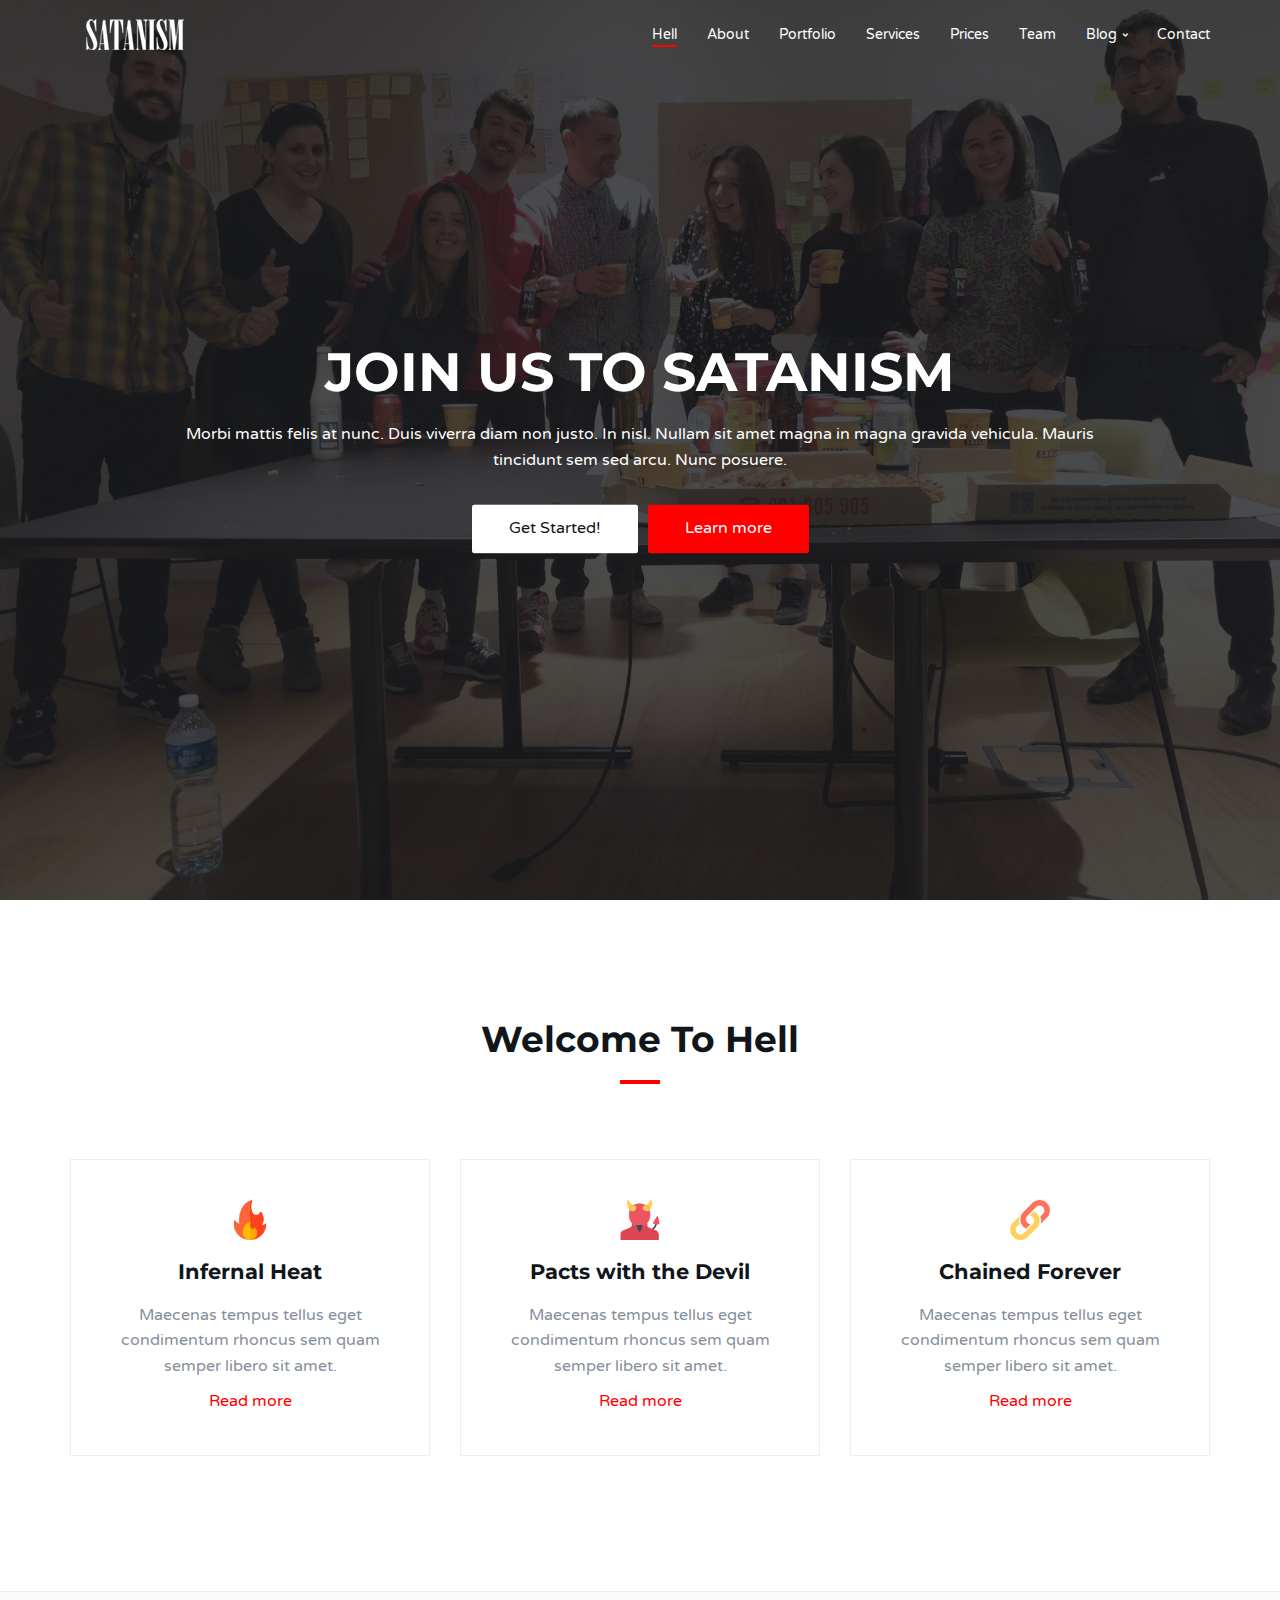
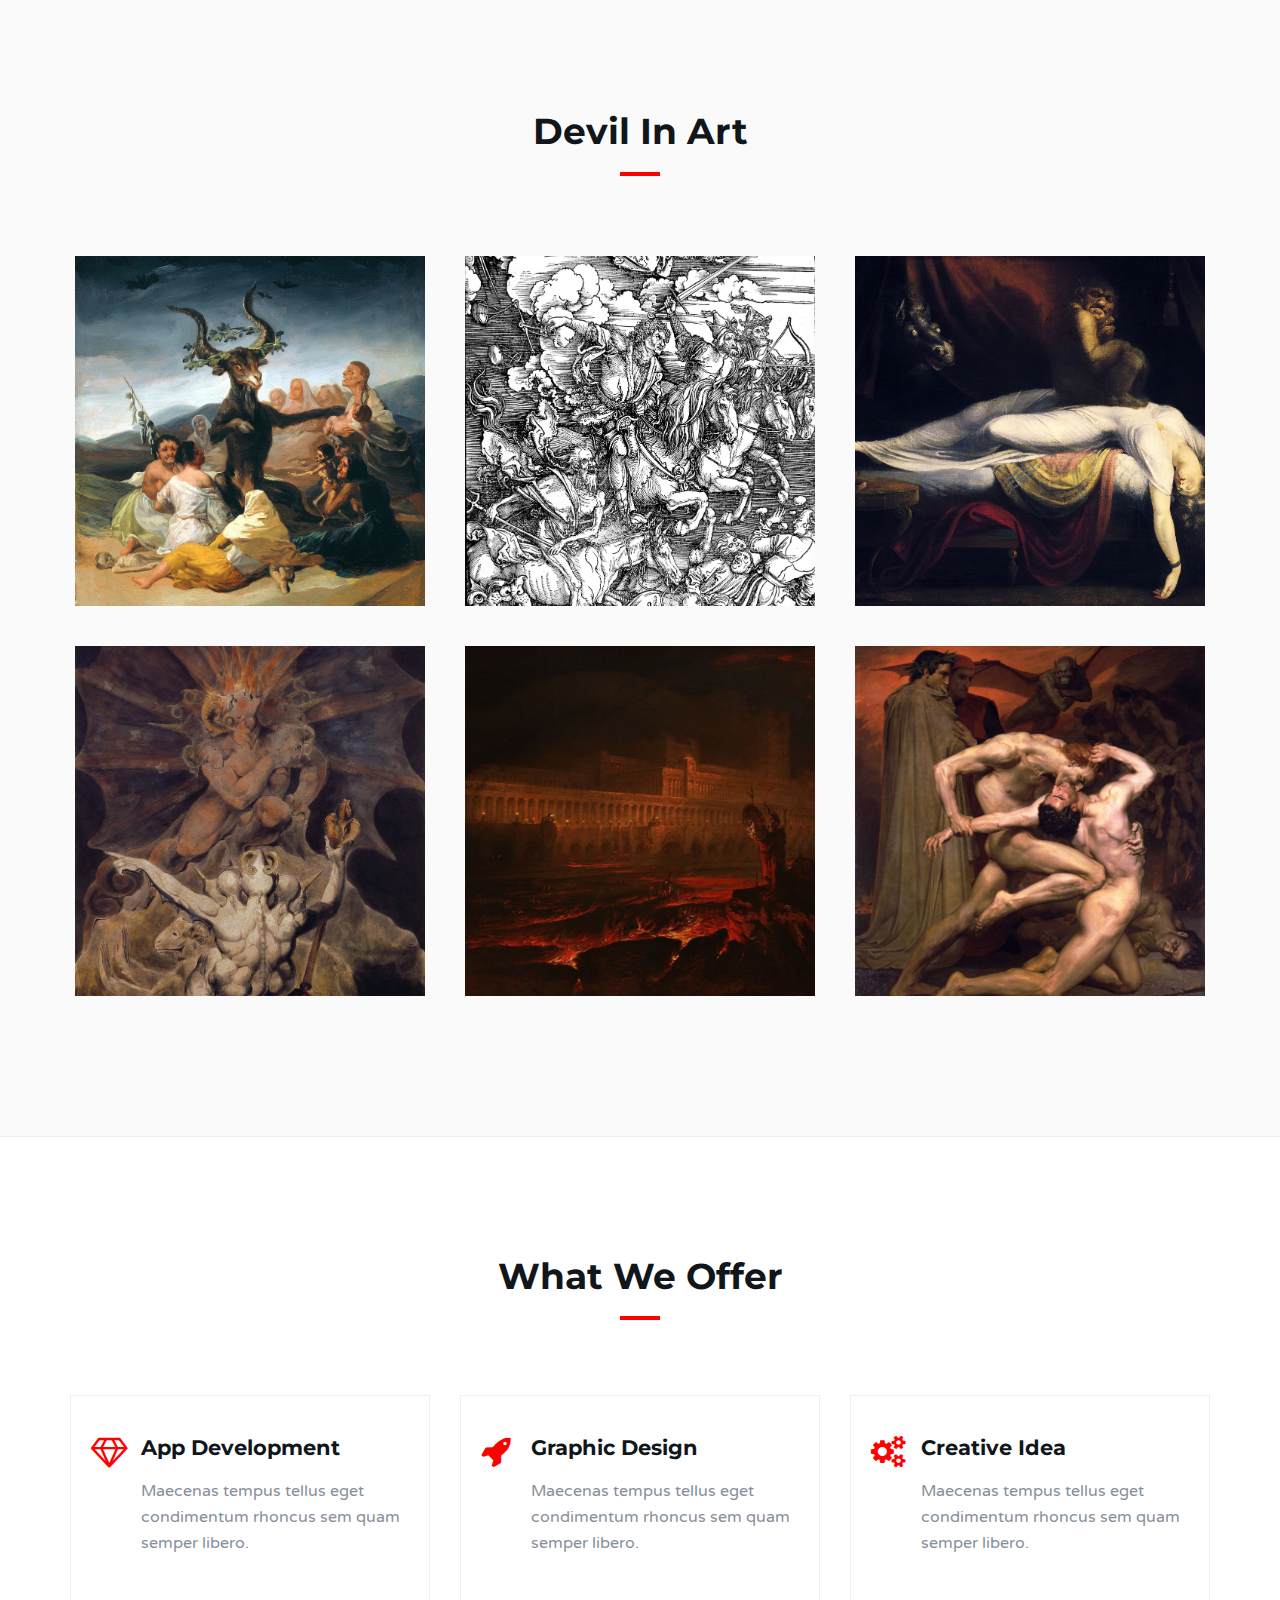
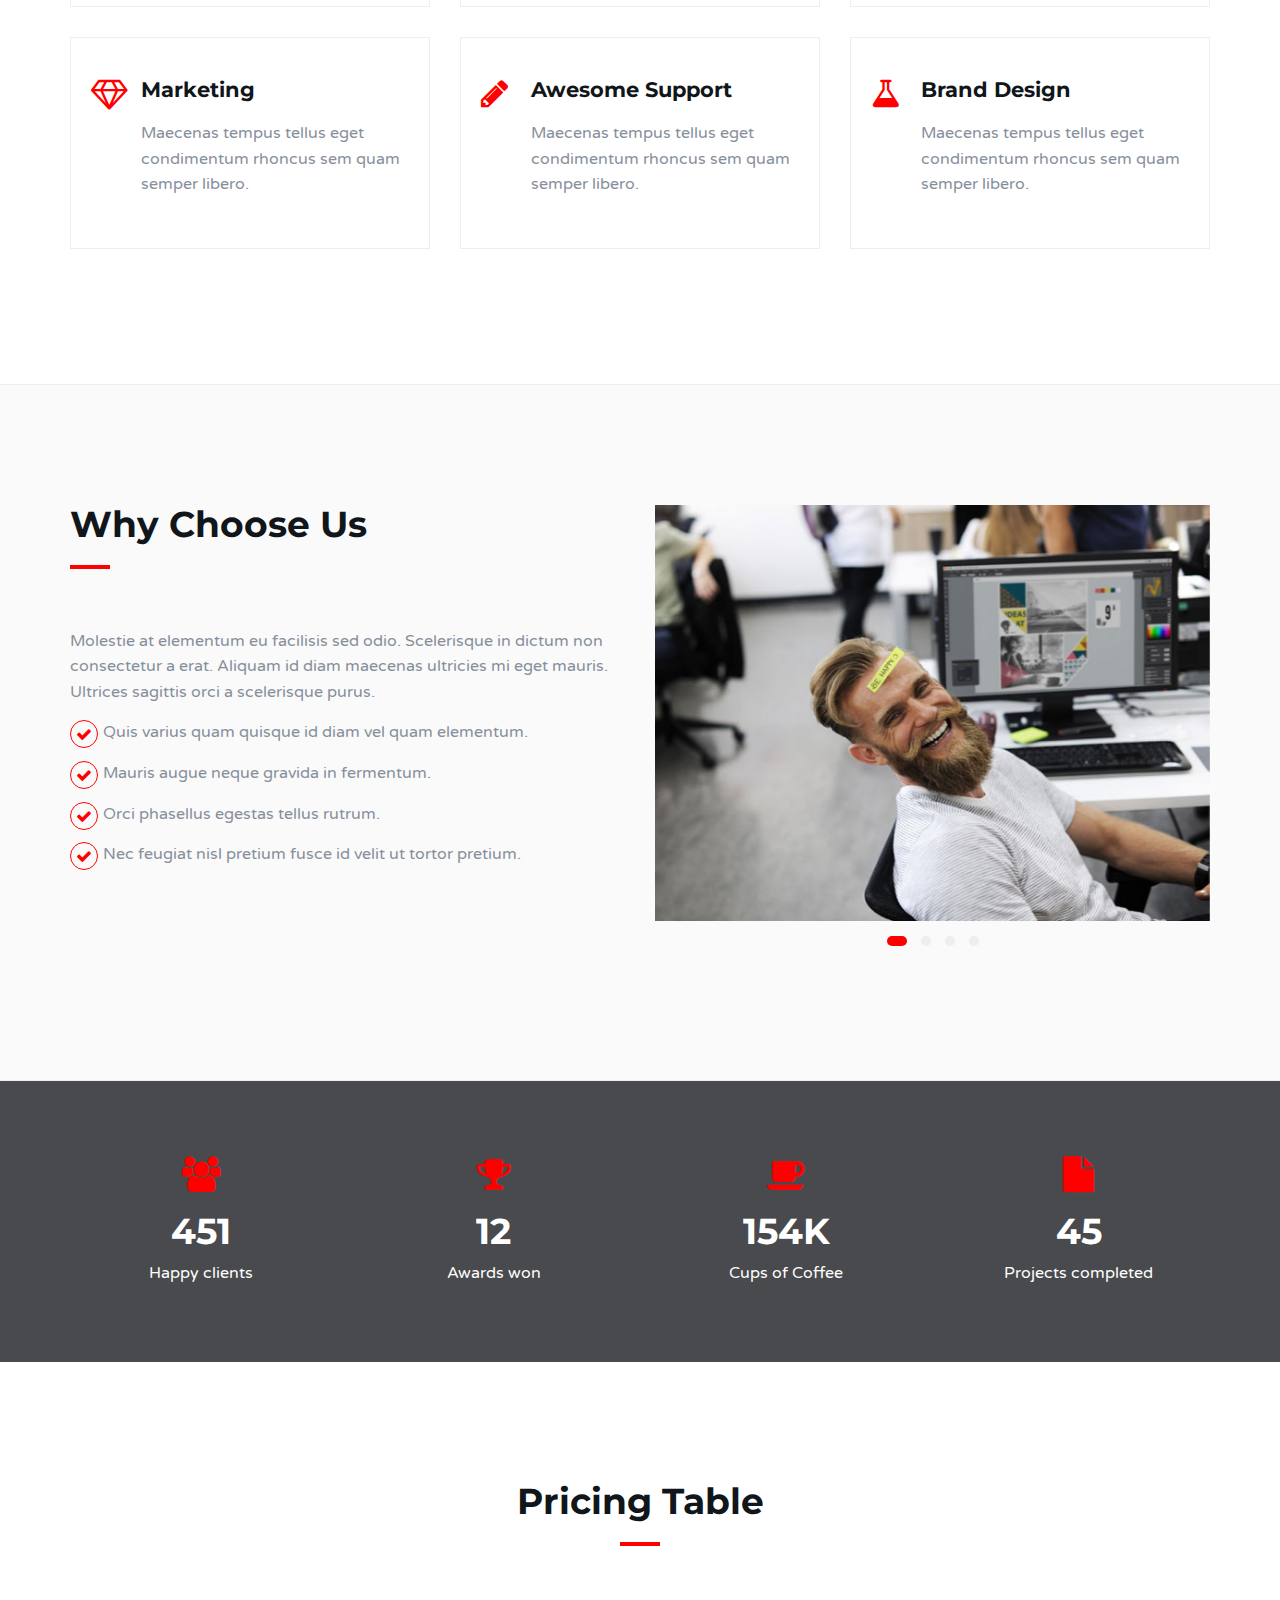
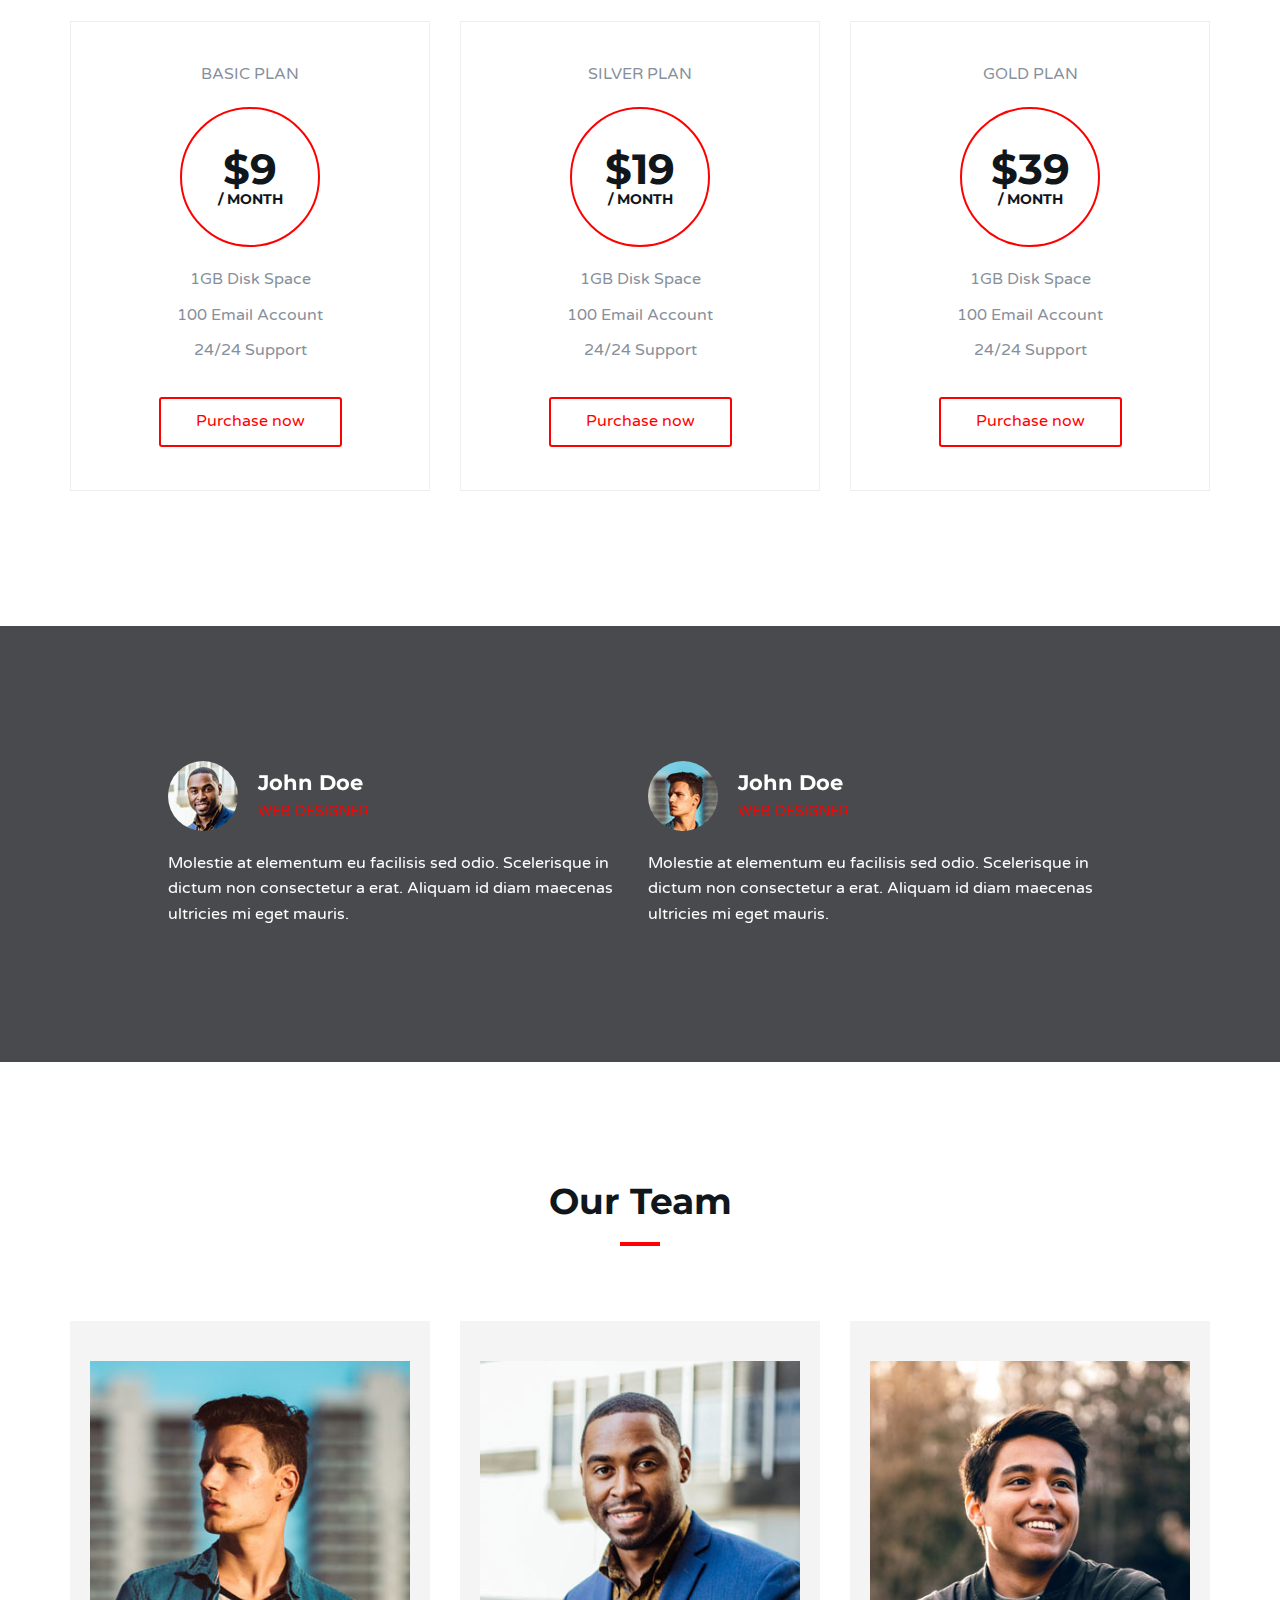
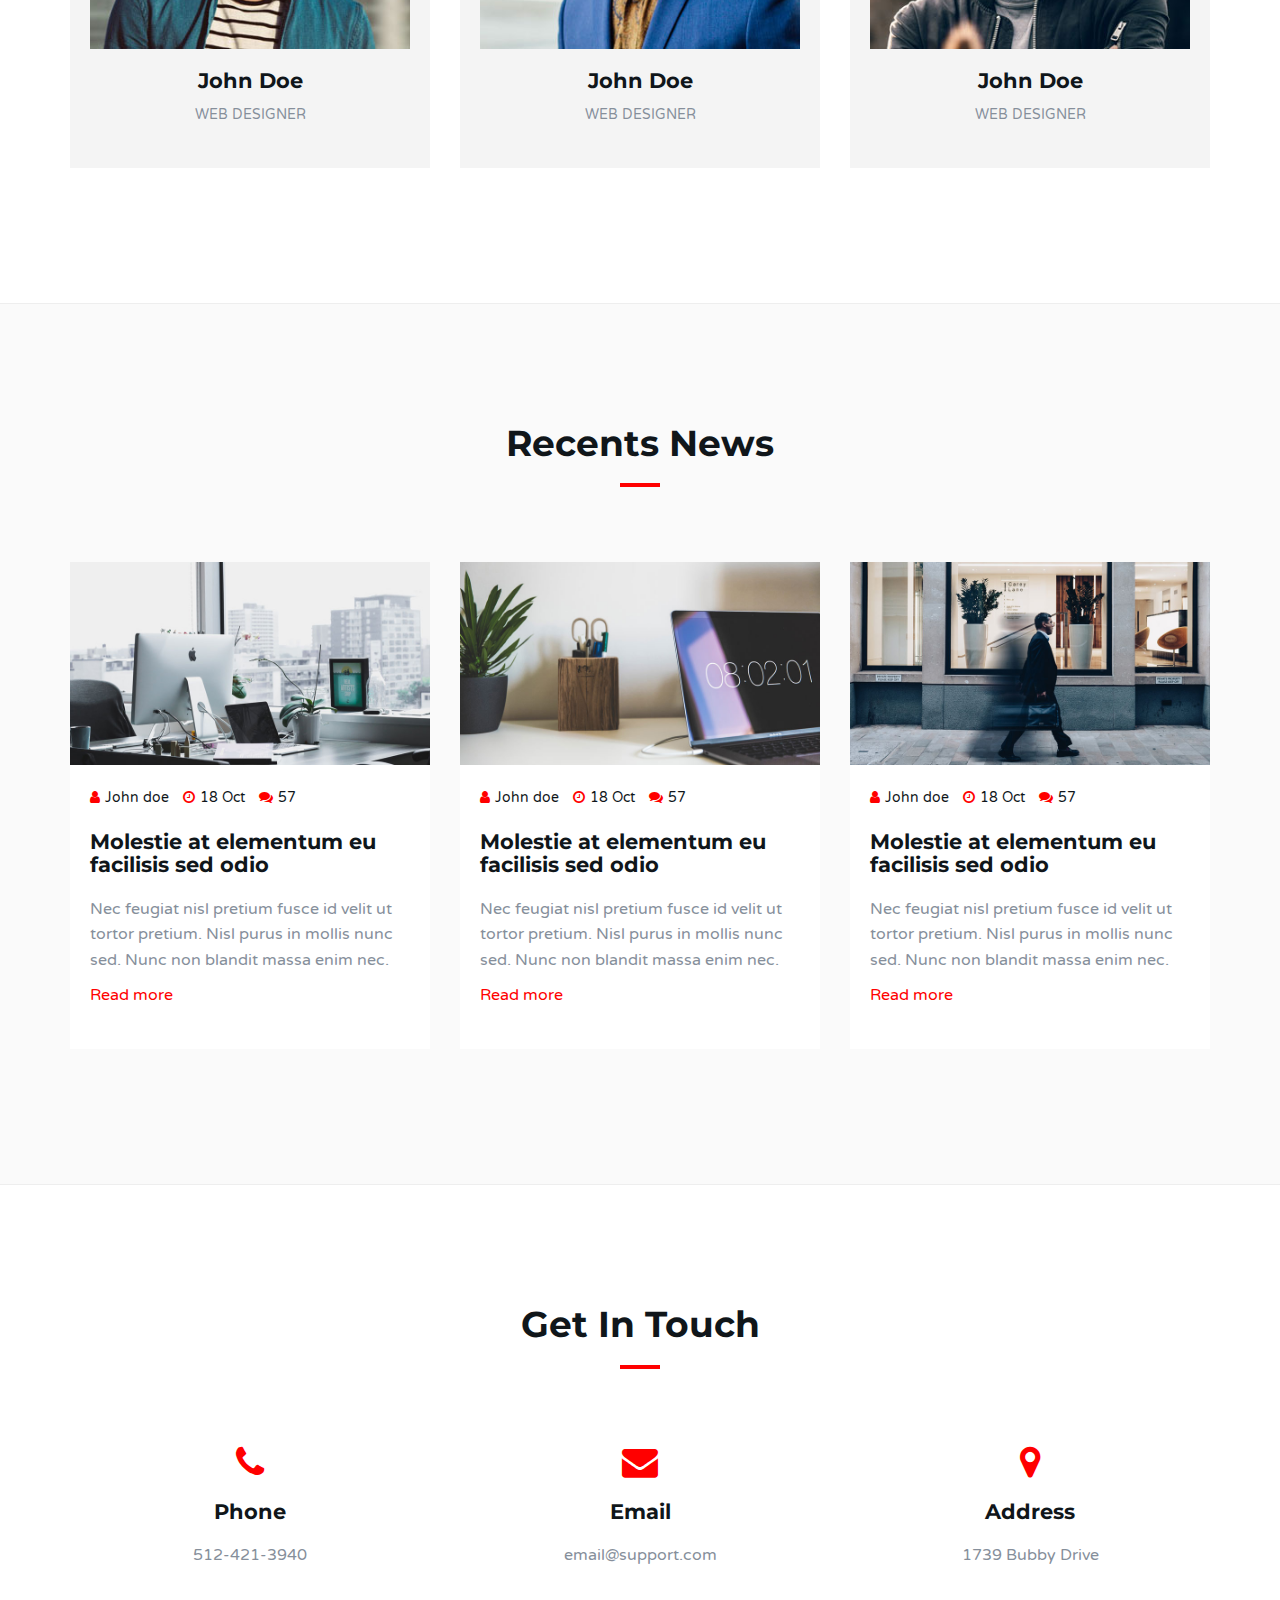
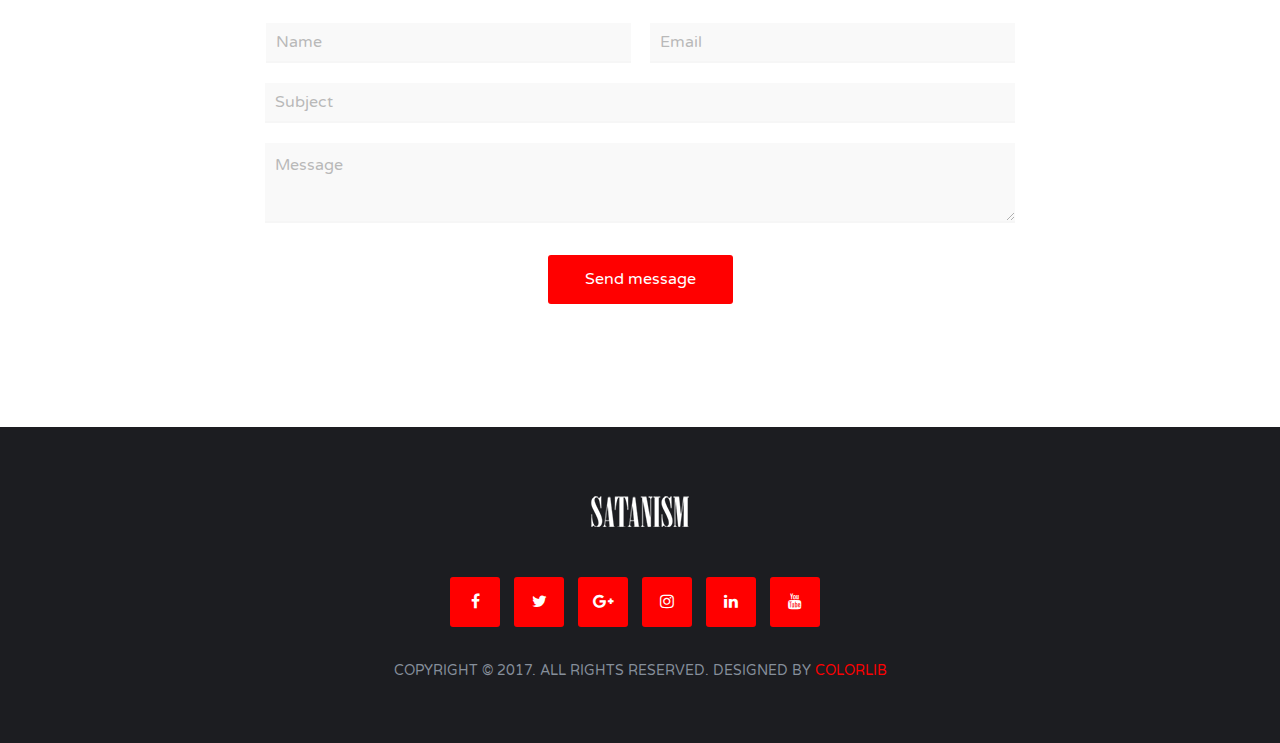
<file: index.html>
<!DOCTYPE html>
<html lang="en">

<head>
	<meta charset="utf-8">
	<meta http-equiv="X-UA-Compatible" content="IE=edge">
	<meta name="viewport" content="width=device-width, initial-scale=1">
	<!-- The above 3 meta tags *must* come first in the head; any other head content must come *after* these tags -->

	<title>xaviercrespo</title>

	<!--FAVICON-->
	<link rel="shortcut icon" type="image/css" href="img/01.png">

	<!-- Google font -->
	<link href="https://fonts.googleapis.com/css?family=Montserrat:400,700%7CVarela+Round" rel="stylesheet">

	<!-- Bootstrap -->
	<link type="text/css" rel="stylesheet" href="css/bootstrap.min.css" />

	<!-- Owl Carousel -->
	<link type="text/css" rel="stylesheet" href="css/owl.carousel.css" />
	<link type="text/css" rel="stylesheet" href="css/owl.theme.default.css" />

	<!-- Magnific Popup -->
	<link type="text/css" rel="stylesheet" href="css/magnific-popup.css" />

	<!-- Font Awesome Icon -->
	<link rel="stylesheet" href="css/font-awesome.min.css">

	<!-- Custom stlylesheet -->
	<link type="text/css" rel="stylesheet" href="css/style.css" />

	<!-- HTML5 shim and Respond.js for IE8 support of HTML5 elements and media queries -->
	<!-- WARNING: Respond.js doesn't work if you view the page via file:// -->
	<!--[if lt IE 9]>
		<script src="https://oss.maxcdn.com/html5shiv/3.7.3/html5shiv.min.js"></script>
		<script src="https://oss.maxcdn.com/respond/1.4.2/respond.min.js"></script>
	<![endif]-->
</head>

<body>
	<!-- Header -->
	<header id="home">
		<!-- Background Image -->
		<div class="bg-img" style="background-image: url('./img/1.jpg');">
			<div class="overlay"></div>
		</div>
		<!-- /Background Image -->

		<!-- Nav -->
		<nav id="nav" class="navbar nav-transparent">
			<div class="container">

				<div class="navbar-header">
					<!-- Logo -->
					<div class="navbar-brand">
						<a href="index.html">
							<img class="logo" src="img/logo.png" alt="logo">
							<img class="logo-alt" src="img/logo-alt.png" alt="logo">
						</a>
					</div>
					<!-- /Logo -->

					<!-- Collapse nav button -->
					<div class="nav-collapse">
						<span></span>
					</div>
					<!-- /Collapse nav button -->
				</div>

				<!--  Main navigation  -->
				<ul class="main-nav nav navbar-nav navbar-right">
					<li><a href="#home">Hell</a></li>
					<li><a href="#about">About</a></li>
					<li><a href="#portfolio">Portfolio</a></li>
					<li><a href="#service">Services</a></li>
					<li><a href="#pricing">Prices</a></li>
					<li><a href="#team">Team</a></li>
					<li class="has-dropdown"><a href="#blog">Blog</a>
						<ul class="dropdown">
							<li><a href="blog-single.html">blog post</a></li>
						</ul>
					</li>
					<li><a href="#contact">Contact</a></li>
				</ul>
				<!-- /Main navigation -->

			</div>
		</nav>
		<!-- /Nav -->

		<!-- home wrapper -->
		<div class="home-wrapper">
			<div class="container">
				<div class="row">

					<!-- home content -->
					<div class="col-md-10 col-md-offset-1">
						<div class="home-content">
							<h1 class="white-text">join us to satanism</h1>
							<p class="white-text">Morbi mattis felis at nunc. Duis viverra diam non justo. In nisl. Nullam sit amet magna in magna gravida vehicula. Mauris tincidunt sem sed arcu. Nunc posuere.
							</p>
							<button class="white-btn">Get Started!</button>
							<button class="main-btn">Learn more</button>
						</div>
					</div>
					<!-- /home content -->

				</div>
			</div>
		</div>
		<!-- /home wrapper -->

	</header>
	<!-- /Header -->

	<!-- About -->
	<div id="about" class="section md-padding">

		<!-- Container -->
		<div class="container">

			<!-- Row -->
			<div class="row">

				<!-- Section header -->
				<div class="section-header text-center">
					<h2 class="title">Welcome to Hell</h2>
				</div>
				<!-- /Section header -->

				<!-- about -->
				<div class="col-md-4">
					<div class="about">
						<img src="img/fire.png" width="40" style="padding-bottom: 20px;">
						<h3>Infernal Heat</h3>
						<p>Maecenas tempus tellus eget condimentum rhoncus sem quam semper libero sit amet.</p>
						<a href="#">Read more</a>
					</div>
				</div>
				<!-- /about -->

				<!-- about -->
				<div class="col-md-4">
					<div class="about">
						<img src="img/devil.png" width="40" style="padding-bottom: 20px;">
						<h3>Pacts with the Devil</h3>
						<p>Maecenas tempus tellus eget condimentum rhoncus sem quam semper libero sit amet.</p>
						<a href="#">Read more</a>
					</div>
				</div>
				<!-- /about -->

				<!-- about -->
				<div class="col-md-4">
					<div class="about">
						<img src="img/link.png" width="40" style="padding-bottom: 20px;">
						<h3>Chained Forever</h3>
						<p>Maecenas tempus tellus eget condimentum rhoncus sem quam semper libero sit amet.</p>
						<a href="#">Read more</a>
					</div>
				</div>
				<!-- /about -->

			</div>
			<!-- /Row -->

		</div>
		<!-- /Container -->

	</div>
	<!-- /About -->


	<!-- Portfolio -->
	<div id="portfolio" class="section md-padding bg-grey">

		<!-- Container -->
		<div class="container">

			<!-- Row -->
			<div class="row">

				<!-- Section header -->
				<div class="section-header text-center">
					<h2 class="title">Devil In Art</h2>
				</div>
				<!-- /Section header -->

				<!-- Work -->
				<div class="col-md-4 col-xs-6 work">
					<img class="img-responsive" src="./img/1-1.jpg" alt="">
					<div class="overlay"></div>
					<div class="work-content">
						<span>Category</span>
						<h3>Lorem ipsum dolor</h3>
						<div class="work-link">
							<a href="#"><i class="fa fa-external-link"></i></a>
							<a class="lightbox" href="./img/1-1.jpg"><i class="fa fa-search"></i></a>
						</div>
					</div>
				</div>
				<!-- /Work -->

				<!-- Work -->
				<div class="col-md-4 col-xs-6 work">
					<img class="img-responsive" src="./img/1-2.jpg" alt="">
					<div class="overlay"></div>
					<div class="work-content">
						<span>Category</span>
						<h3>Lorem ipsum dolor</h3>
						<div class="work-link">
							<a href="#"><i class="fa fa-external-link"></i></a>
							<a class="lightbox" href="./img/1-2.jpg"><i class="fa fa-search"></i></a>
						</div>
					</div>
				</div>
				<!-- /Work -->

				<!-- Work -->
				<div class="col-md-4 col-xs-6 work">
					<img class="img-responsive" src="./img/1-3.jpg" alt="">
					<div class="overlay"></div>
					<div class="work-content">
						<span>Category</span>
						<h3>Lorem ipsum dolor</h3>
						<div class="work-link">
							<a href="#"><i class="fa fa-external-link"></i></a>
							<a class="lightbox" href="./img/1-3.jpg"><i class="fa fa-search"></i></a>
						</div>
					</div>
				</div>
				<!-- /Work -->

				<!-- Work -->
				<div class="col-md-4 col-xs-6 work">
					<img class="img-responsive" src="./img/1-4.jpg" alt="">
					<div class="overlay"></div>
					<div class="work-content">
						<span>Category</span>
						<h3>Lorem ipsum dolor</h3>
						<div class="work-link">
							<a href="#"><i class="fa fa-external-link"></i></a>
							<a class="lightbox" href="./img/1-4.jpg"><i class="fa fa-search"></i></a>
						</div>
					</div>
				</div>
				<!-- /Work -->

				<!-- Work -->
				<div class="col-md-4 col-xs-6 work">
					<img class="img-responsive" src="./img/1-5.jpg" alt="">
					<div class="overlay"></div>
					<div class="work-content">
						<span>Category</span>
						<h3>Lorem ipsum dolor</h3>
						<div class="work-link">
							<a href="#"><i class="fa fa-external-link"></i></a>
							<a class="lightbox" href="./img/1-5.jpg"><i class="fa fa-search"></i></a>
						</div>
					</div>
				</div>
				<!-- /Work -->

				<!-- Work -->
				<div class="col-md-4 col-xs-6 work">
					<img class="img-responsive" src="./img/1-6.jpg" alt="">
					<div class="overlay"></div>
					<div class="work-content">
						<span>Category</span>
						<h3>Lorem ipsum dolor</h3>
						<div class="work-link">
							<a href="#"><i class="fa fa-external-link"></i></a>
							<a class="lightbox" href="./img/1-6.jpg"><i class="fa fa-search"></i></a>
						</div>
					</div>
				</div>
				<!-- /Work -->

			</div>
			<!-- /Row -->

		</div>
		<!-- /Container -->

	</div>
	<!-- /Portfolio -->

	<!-- Service -->
	<div id="service" class="section md-padding">

		<!-- Container -->
		<div class="container">

			<!-- Row -->
			<div class="row">

				<!-- Section header -->
				<div class="section-header text-center">
					<h2 class="title">What we offer</h2>
				</div>
				<!-- /Section header -->

				<!-- service -->
				<div class="col-md-4 col-sm-6">
					<div class="service">
						<i class="fa fa-diamond"></i>
						<h3>App Development</h3>
						<p>Maecenas tempus tellus eget condimentum rhoncus sem quam semper libero.</p>
					</div>
				</div>
				<!-- /service -->

				<!-- service -->
				<div class="col-md-4 col-sm-6">
					<div class="service">
						<i class="fa fa-rocket"></i>
						<h3>Graphic Design</h3>
						<p>Maecenas tempus tellus eget condimentum rhoncus sem quam semper libero.</p>
					</div>
				</div>
				<!-- /service -->

				<!-- service -->
				<div class="col-md-4 col-sm-6">
					<div class="service">
						<i class="fa fa-cogs"></i>
						<h3>Creative Idea</h3>
						<p>Maecenas tempus tellus eget condimentum rhoncus sem quam semper libero.</p>
					</div>
				</div>
				<!-- /service -->

				<!-- service -->
				<div class="col-md-4 col-sm-6">
					<div class="service">
						<i class="fa fa-diamond"></i>
						<h3>Marketing</h3>
						<p>Maecenas tempus tellus eget condimentum rhoncus sem quam semper libero.</p>
					</div>
				</div>
				<!-- /service -->

				<!-- service -->
				<div class="col-md-4 col-sm-6">
					<div class="service">
						<i class="fa fa-pencil"></i>
						<h3>Awesome Support</h3>
						<p>Maecenas tempus tellus eget condimentum rhoncus sem quam semper libero.</p>
					</div>
				</div>
				<!-- /service -->

				<!-- service -->
				<div class="col-md-4 col-sm-6">
					<div class="service">
						<i class="fa fa-flask"></i>
						<h3>Brand Design</h3>
						<p>Maecenas tempus tellus eget condimentum rhoncus sem quam semper libero.</p>
					</div>
				</div>
				<!-- /service -->

			</div>
			<!-- /Row -->

		</div>
		<!-- /Container -->

	</div>
	<!-- /Service -->


	<!-- Why Choose Us -->
	<div id="features" class="section md-padding bg-grey">

		<!-- Container -->
		<div class="container">

			<!-- Row -->
			<div class="row">

				<!-- why choose us content -->
				<div class="col-md-6">
					<div class="section-header">
						<h2 class="title">Why Choose Us</h2>
					</div>
					<p>Molestie at elementum eu facilisis sed odio. Scelerisque in dictum non consectetur a erat. Aliquam id diam maecenas ultricies mi eget mauris. Ultrices sagittis orci a scelerisque purus.</p>
					<div class="feature">
						<i class="fa fa-check"></i>
						<p>Quis varius quam quisque id diam vel quam elementum.</p>
					</div>
					<div class="feature">
						<i class="fa fa-check"></i>
						<p>Mauris augue neque gravida in fermentum.</p>
					</div>
					<div class="feature">
						<i class="fa fa-check"></i>
						<p>Orci phasellus egestas tellus rutrum.</p>
					</div>
					<div class="feature">
						<i class="fa fa-check"></i>
						<p>Nec feugiat nisl pretium fusce id velit ut tortor pretium.</p>
					</div>
				</div>
				<!-- /why choose us content -->

				<!-- About slider -->
				<div class="col-md-6">
					<div id="about-slider" class="owl-carousel owl-theme">
						<img class="img-responsive" src="./img/about1.jpg" alt="">
						<img class="img-responsive" src="./img/about2.jpg" alt="">
						<img class="img-responsive" src="./img/about1.jpg" alt="">
						<img class="img-responsive" src="./img/about2.jpg" alt="">
					</div>
				</div>
				<!-- /About slider -->

			</div>
			<!-- /Row -->

		</div>
		<!-- /Container -->

	</div>
	<!-- /Why Choose Us -->


	<!-- Numbers -->
	<div id="numbers" class="section sm-padding">

		<!-- Background Image -->
		<div class="bg-img" style="background-image: url('./img/background2.jpg');">
			<div class="overlay"></div>
		</div>
		<!-- /Background Image -->

		<!-- Container -->
		<div class="container">

			<!-- Row -->
			<div class="row">

				<!-- number -->
				<div class="col-sm-3 col-xs-6">
					<div class="number">
						<i class="fa fa-users"></i>
						<h3 class="white-text"><span class="counter">451</span></h3>
						<span class="white-text">Happy clients</span>
					</div>
				</div>
				<!-- /number -->

				<!-- number -->
				<div class="col-sm-3 col-xs-6">
					<div class="number">
						<i class="fa fa-trophy"></i>
						<h3 class="white-text"><span class="counter">12</span></h3>
						<span class="white-text">Awards won</span>
					</div>
				</div>
				<!-- /number -->

				<!-- number -->
				<div class="col-sm-3 col-xs-6">
					<div class="number">
						<i class="fa fa-coffee"></i>
						<h3 class="white-text"><span class="counter">154</span>K</h3>
						<span class="white-text">Cups of Coffee</span>
					</div>
				</div>
				<!-- /number -->

				<!-- number -->
				<div class="col-sm-3 col-xs-6">
					<div class="number">
						<i class="fa fa-file"></i>
						<h3 class="white-text"><span class="counter">45</span></h3>
						<span class="white-text">Projects completed</span>
					</div>
				</div>
				<!-- /number -->

			</div>
			<!-- /Row -->

		</div>
		<!-- /Container -->

	</div>
	<!-- /Numbers -->

	<!-- Pricing -->
	<div id="pricing" class="section md-padding">

		<!-- Container -->
		<div class="container">

			<!-- Row -->
			<div class="row">

				<!-- Section header -->
				<div class="section-header text-center">
					<h2 class="title">Pricing Table</h2>
				</div>
				<!-- /Section header -->

				<!-- pricing -->
				<div class="col-sm-4">
					<div class="pricing">
						<div class="price-head">
							<span class="price-title">Basic plan</span>
							<div class="price">
								<h3>$9<span class="duration">/ month</span></h3>
							</div>
						</div>
						<ul class="price-content">
							<li>
								<p>1GB Disk Space</p>
							</li>
							<li>
								<p>100 Email Account</p>
							</li>
							<li>
								<p>24/24 Support</p>
							</li>
						</ul>
						<div class="price-btn">
							<button class="outline-btn">Purchase now</button>
						</div>
					</div>
				</div>
				<!-- /pricing -->

				<!-- pricing -->
				<div class="col-sm-4">
					<div class="pricing">
						<div class="price-head">
							<span class="price-title">Silver plan</span>
							<div class="price">
								<h3>$19<span class="duration">/ month</span></h3>
							</div>
						</div>
						<ul class="price-content">
							<li>
								<p>1GB Disk Space</p>
							</li>
							<li>
								<p>100 Email Account</p>
							</li>
							<li>
								<p>24/24 Support</p>
							</li>
						</ul>
						<div class="price-btn">
							<button class="outline-btn">Purchase now</button>
						</div>
					</div>
				</div>
				<!-- /pricing -->

				<!-- pricing -->
				<div class="col-sm-4">
					<div class="pricing">
						<div class="price-head">
							<span class="price-title">Gold plan</span>
							<div class="price">
								<h3>$39<span class="duration">/ month</span></h3>
							</div>
						</div>
						<ul class="price-content">
							<li>
								<p>1GB Disk Space</p>
							</li>
							<li>
								<p>100 Email Account</p>
							</li>
							<li>
								<p>24/24 Support</p>
							</li>
						</ul>
						<div class="price-btn">
							<button class="outline-btn">Purchase now</button>
						</div>
					</div>
				</div>
				<!-- /pricing -->

			</div>
			<!-- Row -->

		</div>
		<!-- /Container -->

	</div>
	<!-- /Pricing -->


	<!-- Testimonial -->
	<div id="testimonial" class="section md-padding">

		<!-- Background Image -->
		<div class="bg-img" style="background-image: url('./img/background3.jpg');">
			<div class="overlay"></div>
		</div>
		<!-- /Background Image -->

		<!-- Container -->
		<div class="container">

			<!-- Row -->
			<div class="row">

				<!-- Testimonial slider -->
				<div class="col-md-10 col-md-offset-1">
					<div id="testimonial-slider" class="owl-carousel owl-theme">

						<!-- testimonial -->
						<div class="testimonial">
							<div class="testimonial-meta">
								<img src="./img/perso1.jpg" alt="">
								<h3 class="white-text">John Doe</h3>
								<span>Web Designer</span>
							</div>
							<p class="white-text">Molestie at elementum eu facilisis sed odio. Scelerisque in dictum non consectetur a erat. Aliquam id diam maecenas ultricies mi eget mauris.</p>
						</div>
						<!-- /testimonial -->

						<!-- testimonial -->
						<div class="testimonial">
							<div class="testimonial-meta">
								<img src="./img/perso2.jpg" alt="">
								<h3 class="white-text">John Doe</h3>
								<span>Web Designer</span>
							</div>
							<p class="white-text">Molestie at elementum eu facilisis sed odio. Scelerisque in dictum non consectetur a erat. Aliquam id diam maecenas ultricies mi eget mauris.</p>
						</div>
						<!-- /testimonial -->

					</div>
				</div>
				<!-- /Testimonial slider -->

			</div>
			<!-- /Row -->

		</div>
		<!-- /Container -->

	</div>
	<!-- /Testimonial -->

	<!-- Team -->
	<div id="team" class="section md-padding">

		<!-- Container -->
		<div class="container">

			<!-- Row -->
			<div class="row">

				<!-- Section header -->
				<div class="section-header text-center">
					<h2 class="title">Our Team</h2>
				</div>
				<!-- /Section header -->

				<!-- team -->
				<div class="col-sm-4">
					<div class="team">
						<div class="team-img">
							<img class="img-responsive" src="./img/team1.jpg" alt="">
							<div class="overlay">
								<div class="team-social">
									<a href="#"><i class="fa fa-facebook"></i></a>
									<a href="#"><i class="fa fa-google-plus"></i></a>
									<a href="#"><i class="fa fa-twitter"></i></a>
								</div>
							</div>
						</div>
						<div class="team-content">
							<h3>John Doe</h3>
							<span>Web Designer</span>
						</div>
					</div>
				</div>
				<!-- /team -->

				<!-- team -->
				<div class="col-sm-4">
					<div class="team">
						<div class="team-img">
							<img class="img-responsive" src="./img/team2.jpg" alt="">
							<div class="overlay">
								<div class="team-social">
									<a href="#"><i class="fa fa-facebook"></i></a>
									<a href="#"><i class="fa fa-google-plus"></i></a>
									<a href="#"><i class="fa fa-twitter"></i></a>
								</div>
							</div>
						</div>
						<div class="team-content">
							<h3>John Doe</h3>
							<span>Web Designer</span>
						</div>
					</div>
				</div>
				<!-- /team -->

				<!-- team -->
				<div class="col-sm-4">
					<div class="team">
						<div class="team-img">
							<img class="img-responsive" src="./img/team3.jpg" alt="">
							<div class="overlay">
								<div class="team-social">
									<a href="#"><i class="fa fa-facebook"></i></a>
									<a href="#"><i class="fa fa-google-plus"></i></a>
									<a href="#"><i class="fa fa-twitter"></i></a>
								</div>
							</div>
						</div>
						<div class="team-content">
							<h3>John Doe</h3>
							<span>Web Designer</span>
						</div>
					</div>
				</div>
				<!-- /team -->

			</div>
			<!-- /Row -->

		</div>
		<!-- /Container -->

	</div>
	<!-- /Team -->

	<!-- Blog -->
	<div id="blog" class="section md-padding bg-grey">

		<!-- Container -->
		<div class="container">

			<!-- Row -->
			<div class="row">

				<!-- Section header -->
				<div class="section-header text-center">
					<h2 class="title">Recents news</h2>
				</div>
				<!-- /Section header -->

				<!-- blog -->
				<div class="col-md-4">
					<div class="blog">
						<div class="blog-img">
							<img class="img-responsive" src="./img/blog1.jpg" alt="">
						</div>
						<div class="blog-content">
							<ul class="blog-meta">
								<li><i class="fa fa-user"></i>John doe</li>
								<li><i class="fa fa-clock-o"></i>18 Oct</li>
								<li><i class="fa fa-comments"></i>57</li>
							</ul>
							<h3>Molestie at elementum eu facilisis sed odio</h3>
							<p>Nec feugiat nisl pretium fusce id velit ut tortor pretium. Nisl purus in mollis nunc sed. Nunc non blandit massa enim nec.</p>
							<a href="blog-single.html">Read more</a>
						</div>
					</div>
				</div>
				<!-- /blog -->

				<!-- blog -->
				<div class="col-md-4">
					<div class="blog">
						<div class="blog-img">
							<img class="img-responsive" src="./img/blog2.jpg" alt="">
						</div>
						<div class="blog-content">
							<ul class="blog-meta">
								<li><i class="fa fa-user"></i>John doe</li>
								<li><i class="fa fa-clock-o"></i>18 Oct</li>
								<li><i class="fa fa-comments"></i>57</li>
							</ul>
							<h3>Molestie at elementum eu facilisis sed odio</h3>
							<p>Nec feugiat nisl pretium fusce id velit ut tortor pretium. Nisl purus in mollis nunc sed. Nunc non blandit massa enim nec.</p>
							<a href="blog-single.html">Read more</a>
						</div>
					</div>
				</div>
				<!-- /blog -->

				<!-- blog -->
				<div class="col-md-4">
					<div class="blog">
						<div class="blog-img">
							<img class="img-responsive"  src="./img/blog3.jpg" alt="">
						</div>
						<div class="blog-content">
							<ul class="blog-meta">
								<li><i class="fa fa-user"></i>John doe</li>
								<li><i class="fa fa-clock-o"></i>18 Oct</li>
								<li><i class="fa fa-comments"></i>57</li>
							</ul>
							<h3>Molestie at elementum eu facilisis sed odio</h3>
							<p>Nec feugiat nisl pretium fusce id velit ut tortor pretium. Nisl purus in mollis nunc sed. Nunc non blandit massa enim nec.</p>
							<a href="blog-single.html">Read more</a>
						</div>
					</div>
				</div>
				<!-- /blog -->

			</div>
			<!-- /Row -->

		</div>
		<!-- /Container -->

	</div>
	<!-- /Blog -->

	<!-- Contact -->
	<div id="contact" class="section md-padding">

		<!-- Container -->
		<div class="container">

			<!-- Row -->
			<div class="row">

				<!-- Section-header -->
				<div class="section-header text-center">
					<h2 class="title">Get in touch</h2>
				</div>
				<!-- /Section-header -->

				<!-- contact -->
				<div class="col-sm-4">
					<div class="contact">
						<i class="fa fa-phone"></i>
						<h3>Phone</h3>
						<p>512-421-3940</p>
					</div>
				</div>
				<!-- /contact -->

				<!-- contact -->
				<div class="col-sm-4">
					<div class="contact">
						<i class="fa fa-envelope"></i>
						<h3>Email</h3>
						<p>email@support.com</p>
					</div>
				</div>
				<!-- /contact -->

				<!-- contact -->
				<div class="col-sm-4">
					<div class="contact">
						<i class="fa fa-map-marker"></i>
						<h3>Address</h3>
						<p>1739 Bubby Drive</p>
					</div>
				</div>
				<!-- /contact -->

				<!-- contact form -->
				<div class="col-md-8 col-md-offset-2">
					<form class="contact-form">
						<input type="text" class="input" placeholder="Name">
						<input type="email" class="input" placeholder="Email">
						<input type="text" class="input" placeholder="Subject">
						<textarea class="input" placeholder="Message"></textarea>
						<button class="main-btn">Send message</button>
					</form>
				</div>
				<!-- /contact form -->

			</div>
			<!-- /Row -->

		</div>
		<!-- /Container -->

	</div>
	<!-- /Contact -->


	<!-- Footer -->
	<footer id="footer" class="sm-padding bg-dark">

		<!-- Container -->
		<div class="container">

			<!-- Row -->
			<div class="row">

				<div class="col-md-12">

					<!-- footer logo -->
					<div class="footer-logo">
						<a href="index.html"><img src="img/logo-alt.png" alt="logo"></a>
					</div>
					<!-- /footer logo -->

					<!-- footer follow -->
					<ul class="footer-follow">
						<li><a href="#"><i class="fa fa-facebook"></i></a></li>
						<li><a href="#"><i class="fa fa-twitter"></i></a></li>
						<li><a href="#"><i class="fa fa-google-plus"></i></a></li>
						<li><a href="#"><i class="fa fa-instagram"></i></a></li>
						<li><a href="#"><i class="fa fa-linkedin"></i></a></li>
						<li><a href="#"><i class="fa fa-youtube"></i></a></li>
					</ul>
					<!-- /footer follow -->

					<!-- footer copyright -->
					<div class="footer-copyright">
						<p>Copyright © 2017. All Rights Reserved. Designed by <a href="https://colorlib.com" target="_blank">Colorlib</a></p>
					</div>
					<!-- /footer copyright -->

				</div>

			</div>
			<!-- /Row -->

		</div>
		<!-- /Container -->

	</footer>
	<!-- /Footer -->

	<!-- Back to top -->
	<div id="back-to-top"></div>
	<!-- /Back to top -->

	<!-- Preloader -->
	<div id="preloader">
		<div class="preloader">
			<span></span>
			<span></span>
			<span></span>
			<span></span>
		</div>
	</div>
	<!-- /Preloader -->

	<!-- jQuery Plugins -->
	<script type="text/javascript" src="js/jquery.min.js"></script>
	<script type="text/javascript" src="js/bootstrap.min.js"></script>
	<script type="text/javascript" src="js/owl.carousel.min.js"></script>
	<script type="text/javascript" src="js/jquery.magnific-popup.js"></script>
	<script type="text/javascript" src="js/main.js"></script>

</body>

</html>
</file>
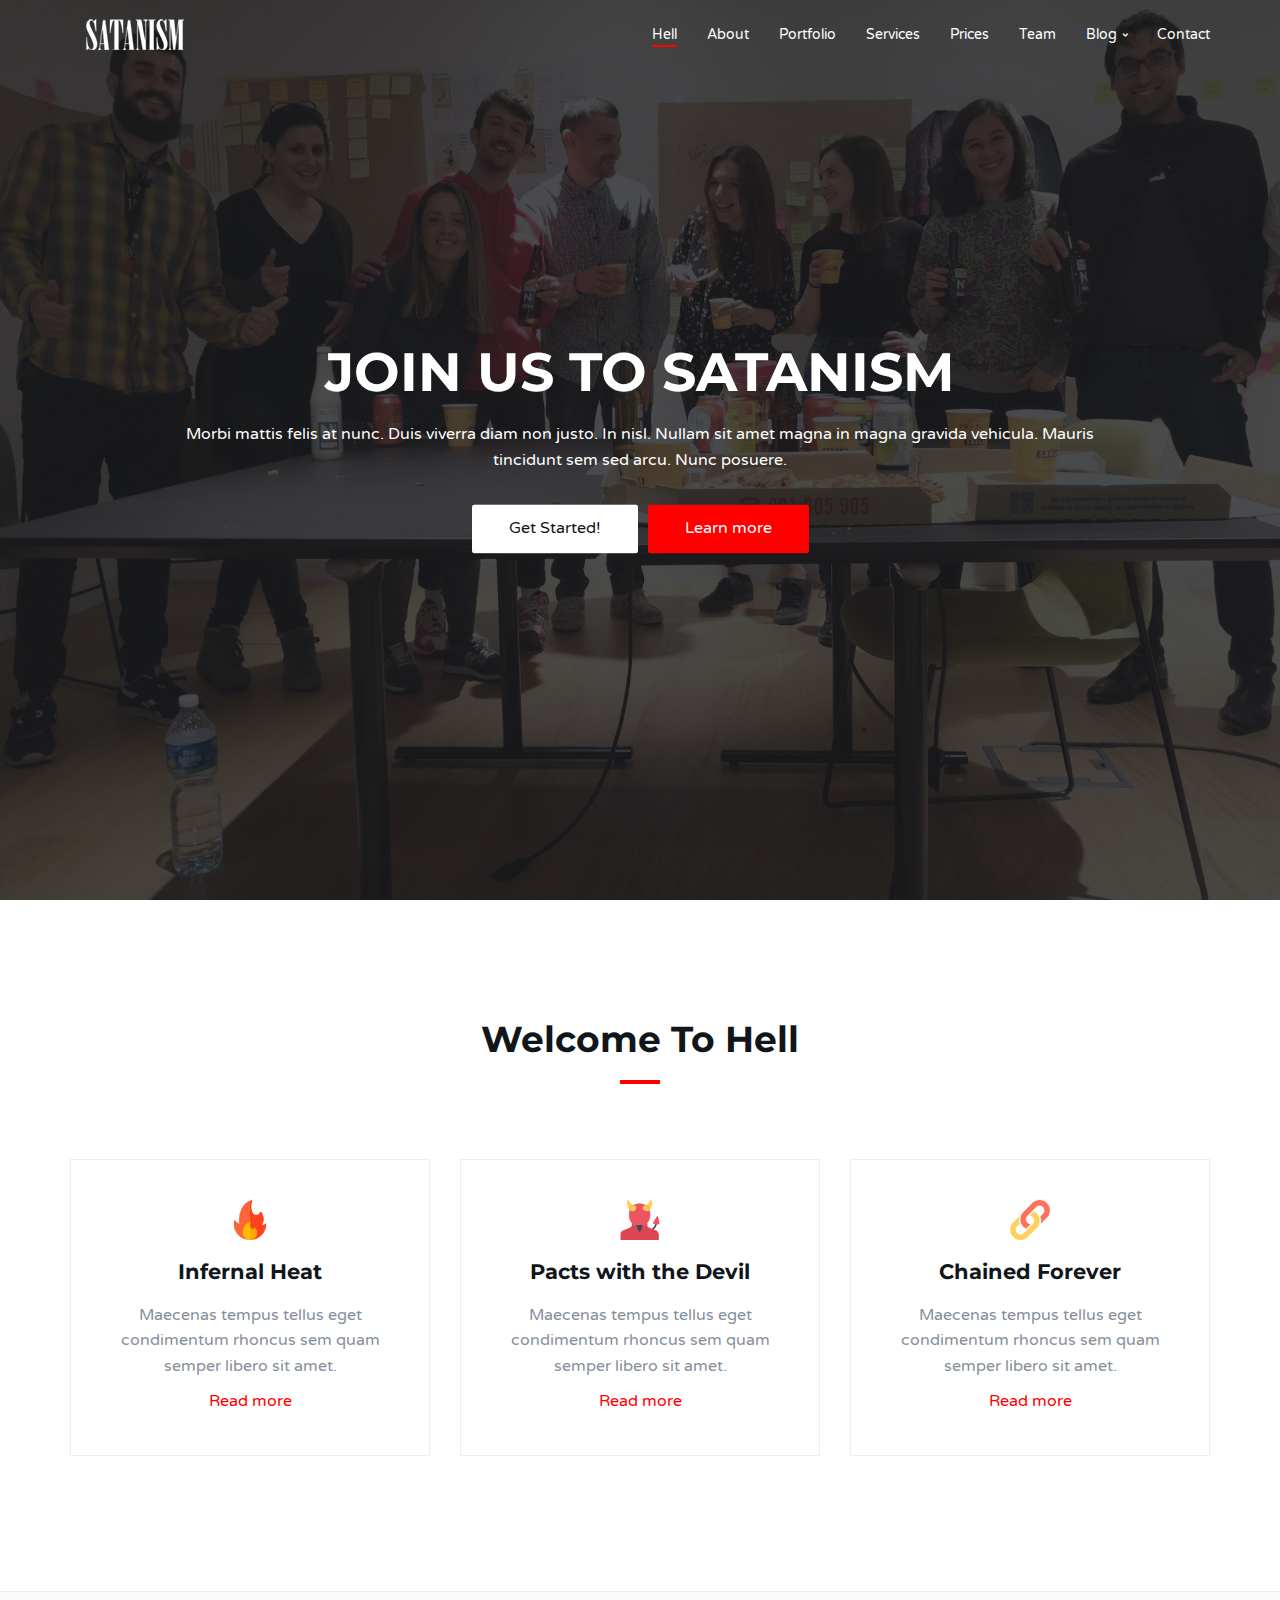
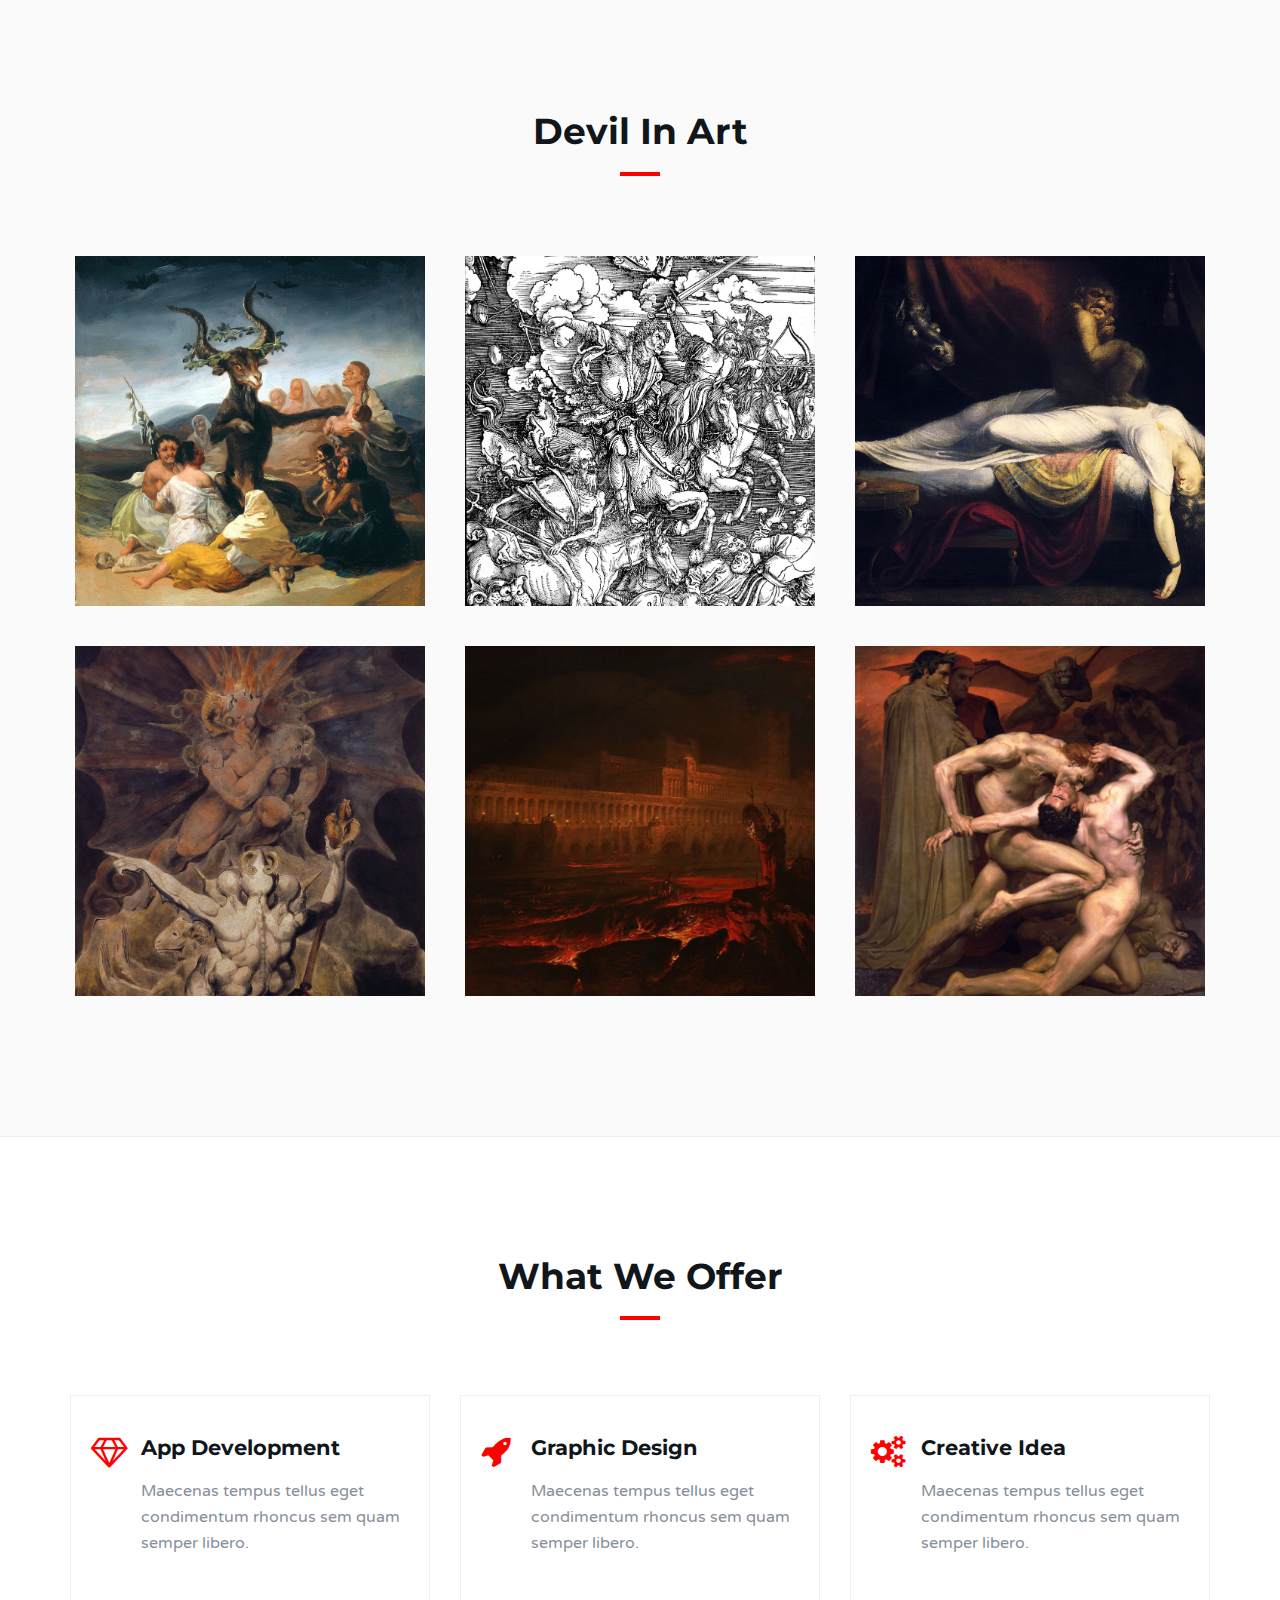
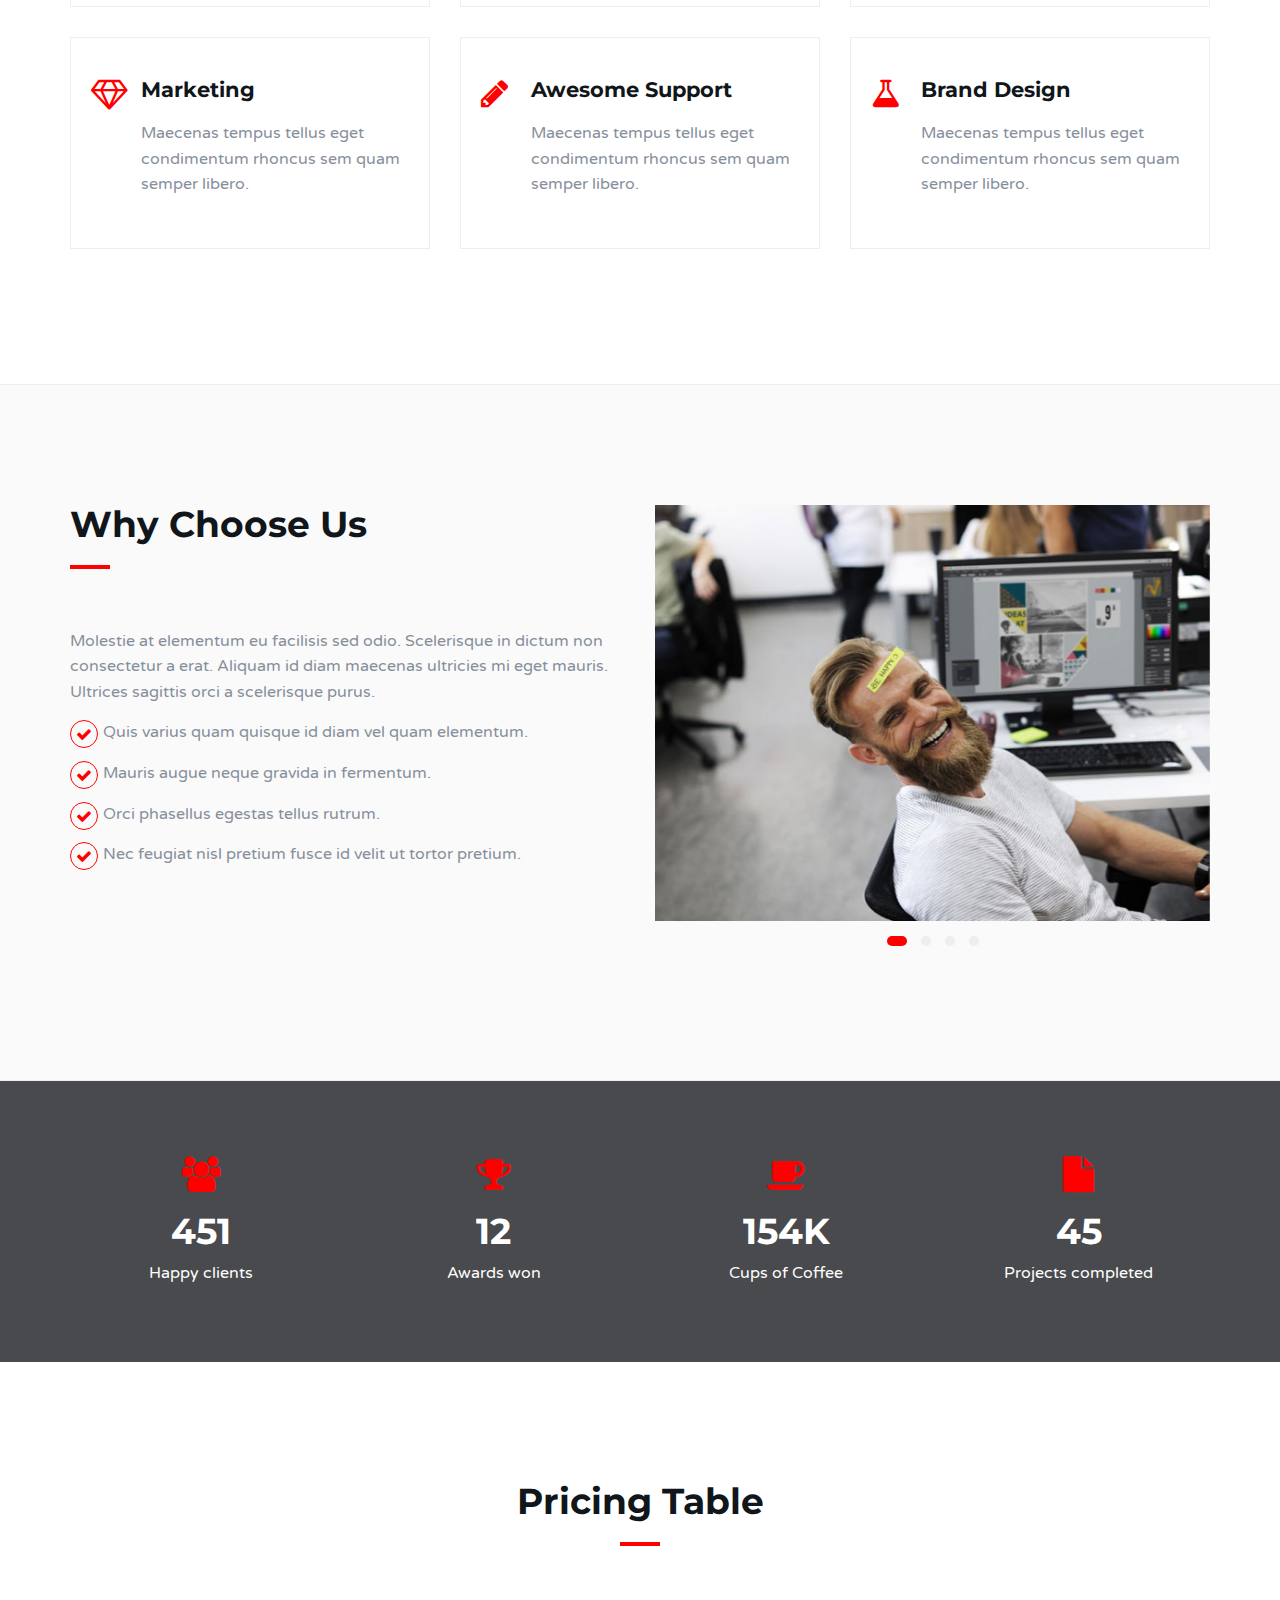
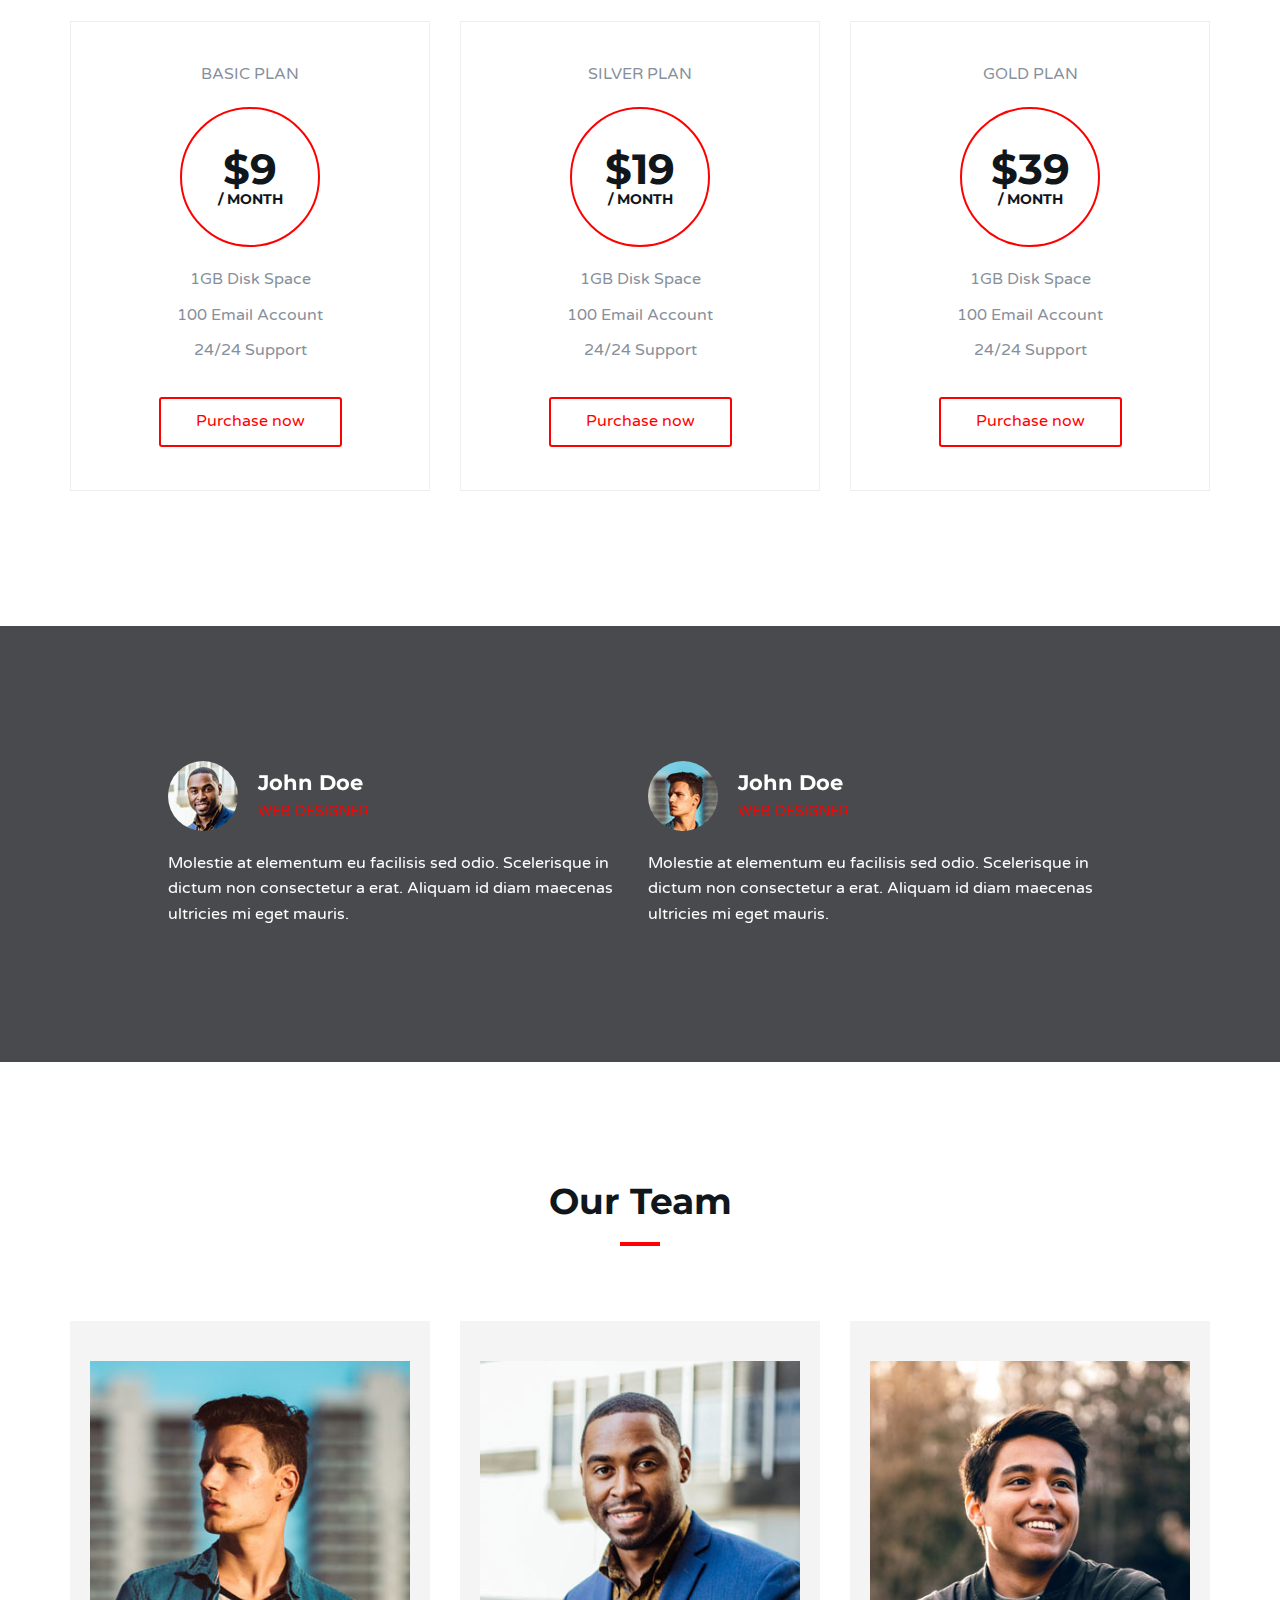
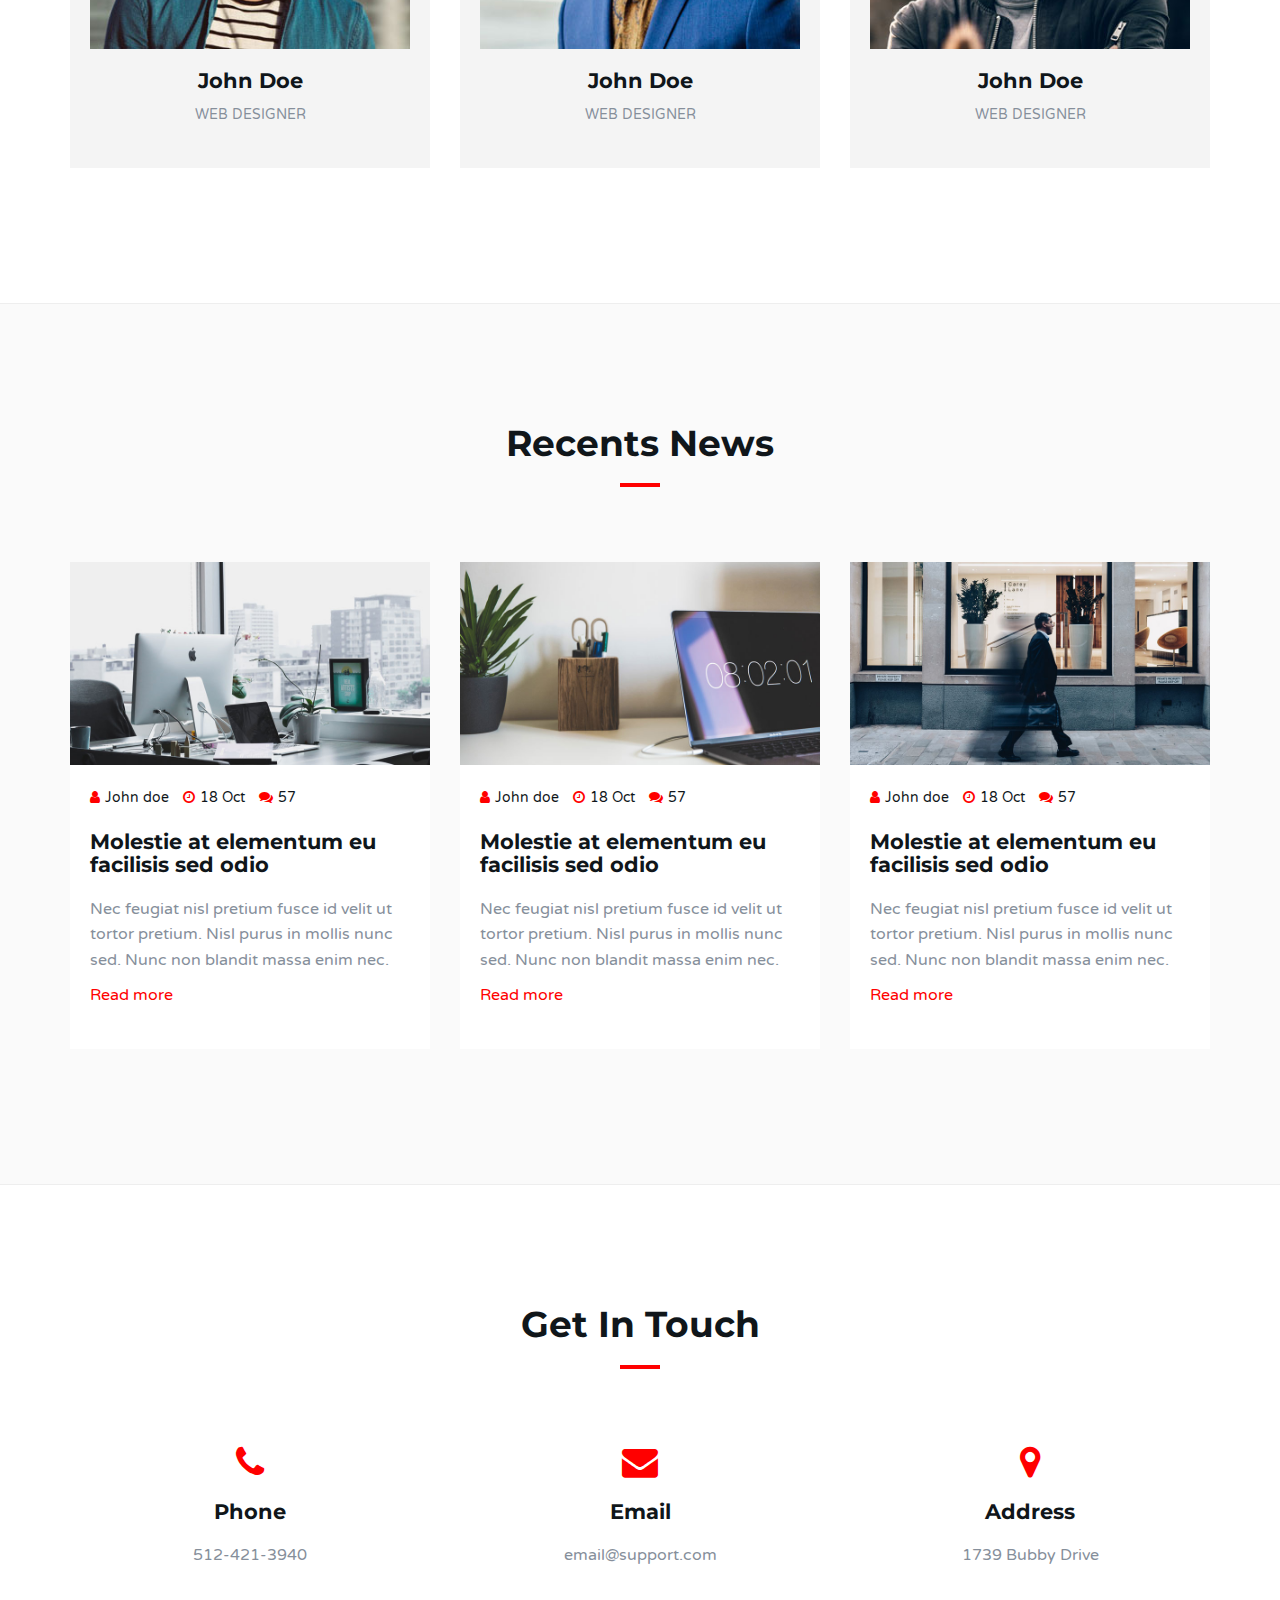
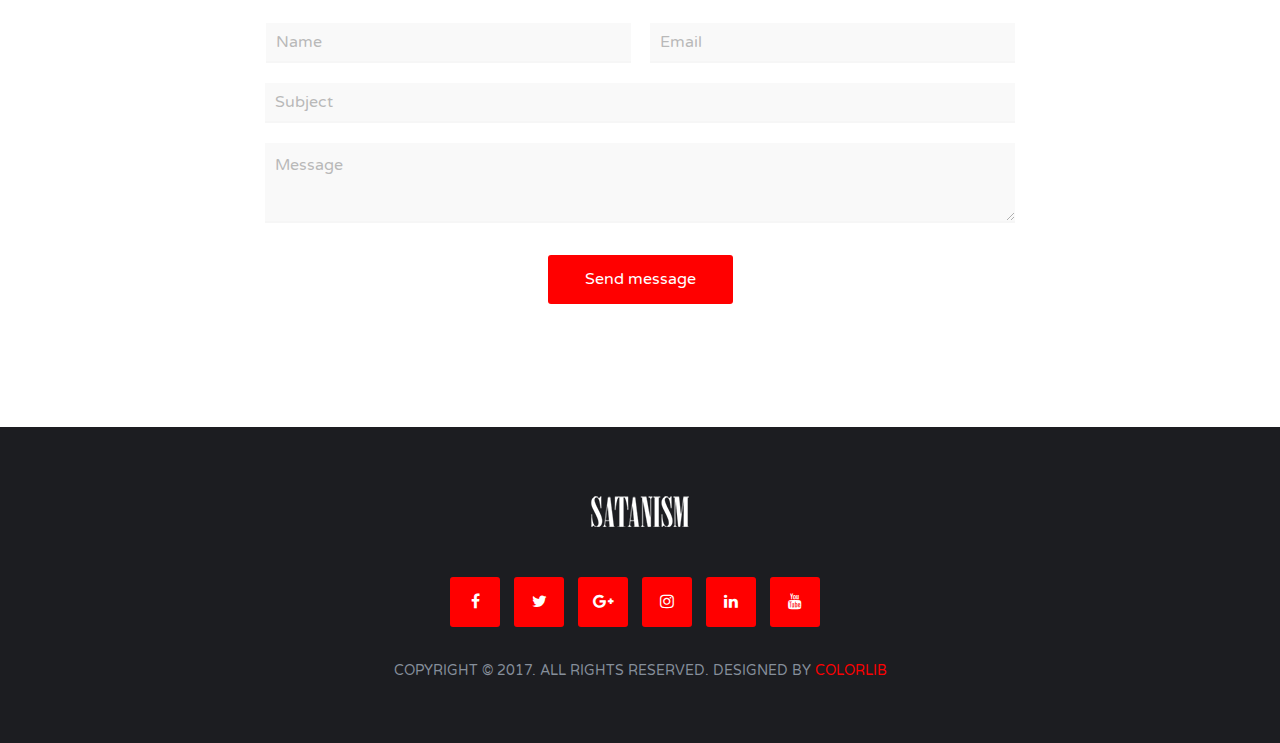
<file: porfolio/index.html>
<!DOCTYPE html>
<html lang="en">

<head>
	<meta charset="utf-8">
	<meta http-equiv="X-UA-Compatible" content="IE=edge">
	<meta name="viewport" content="width=device-width, initial-scale=1">
	<!-- The above 3 meta tags *must* come first in the head; any other head content must come *after* these tags -->

	<title>SATANISM</title>

	<!--FAVICON-->
	<link rel="shortcut icon" type="image/css" href="img/01.png">

	<!-- Google font -->
	<link href="https://fonts.googleapis.com/css?family=Montserrat:400,700%7CVarela+Round" rel="stylesheet">

	<!-- Bootstrap -->
	<link type="text/css" rel="stylesheet" href="css/bootstrap.min.css" />

	<!-- Owl Carousel -->
	<link type="text/css" rel="stylesheet" href="css/owl.carousel.css" />
	<link type="text/css" rel="stylesheet" href="css/owl.theme.default.css" />

	<!-- Magnific Popup -->
	<link type="text/css" rel="stylesheet" href="css/magnific-popup.css" />

	<!-- Font Awesome Icon -->
	<link rel="stylesheet" href="css/font-awesome.min.css">

	<!-- Custom stlylesheet -->
	<link type="text/css" rel="stylesheet" href="css/style.css" />

	<!-- HTML5 shim and Respond.js for IE8 support of HTML5 elements and media queries -->
	<!-- WARNING: Respond.js doesn't work if you view the page via file:// -->
	<!--[if lt IE 9]>
		<script src="https://oss.maxcdn.com/html5shiv/3.7.3/html5shiv.min.js"></script>
		<script src="https://oss.maxcdn.com/respond/1.4.2/respond.min.js"></script>
	<![endif]-->
</head>

<body>
	<!-- Header -->
	<header id="home">
		<!-- Background Image -->
		<div class="bg-img" style="background-image: url('./img/1.jpg');">
			<div class="overlay"></div>
		</div>
		<!-- /Background Image -->

		<!-- Nav -->
		<nav id="nav" class="navbar nav-transparent">
			<div class="container">

				<div class="navbar-header">
					<!-- Logo -->
					<div class="navbar-brand">
						<a href="index.html">
							<img class="logo" src="img/logo.png" alt="logo">
							<img class="logo-alt" src="img/logo-alt.png" alt="logo">
						</a>
					</div>
					<!-- /Logo -->

					<!-- Collapse nav button -->
					<div class="nav-collapse">
						<span></span>
					</div>
					<!-- /Collapse nav button -->
				</div>

				<!--  Main navigation  -->
				<ul class="main-nav nav navbar-nav navbar-right">
					<li><a href="#home">Hell</a></li>
					<li><a href="#about">About</a></li>
					<li><a href="#portfolio">Portfolio</a></li>
					<li><a href="#service">Services</a></li>
					<li><a href="#pricing">Prices</a></li>
					<li><a href="#team">Team</a></li>
					<li class="has-dropdown"><a href="#blog">Blog</a>
						<ul class="dropdown">
							<li><a href="blog-single.html">blog post</a></li>
						</ul>
					</li>
					<li><a href="#contact">Contact</a></li>
				</ul>
				<!-- /Main navigation -->

			</div>
		</nav>
		<!-- /Nav -->

		<!-- home wrapper -->
		<div class="home-wrapper">
			<div class="container">
				<div class="row">

					<!-- home content -->
					<div class="col-md-10 col-md-offset-1">
						<div class="home-content">
							<h1 class="white-text">join us to satanism</h1>
							<p class="white-text">Morbi mattis felis at nunc. Duis viverra diam non justo. In nisl. Nullam sit amet magna in magna gravida vehicula. Mauris tincidunt sem sed arcu. Nunc posuere.
							</p>
							<button class="white-btn">Get Started!</button>
							<button class="main-btn">Learn more</button>
						</div>
					</div>
					<!-- /home content -->

				</div>
			</div>
		</div>
		<!-- /home wrapper -->

	</header>
	<!-- /Header -->

	<!-- About -->
	<div id="about" class="section md-padding">

		<!-- Container -->
		<div class="container">

			<!-- Row -->
			<div class="row">

				<!-- Section header -->
				<div class="section-header text-center">
					<h2 class="title">Welcome to Hell</h2>
				</div>
				<!-- /Section header -->

				<!-- about -->
				<div class="col-md-4">
					<div class="about">
						<img src="img/fire.png" width="40" style="padding-bottom: 20px;">
						<h3>Infernal Heat</h3>
						<p>Maecenas tempus tellus eget condimentum rhoncus sem quam semper libero sit amet.</p>
						<a href="#">Read more</a>
					</div>
				</div>
				<!-- /about -->

				<!-- about -->
				<div class="col-md-4">
					<div class="about">
						<img src="img/devil.png" width="40" style="padding-bottom: 20px;">
						<h3>Pacts with the Devil</h3>
						<p>Maecenas tempus tellus eget condimentum rhoncus sem quam semper libero sit amet.</p>
						<a href="#">Read more</a>
					</div>
				</div>
				<!-- /about -->

				<!-- about -->
				<div class="col-md-4">
					<div class="about">
						<img src="img/link.png" width="40" style="padding-bottom: 20px;">
						<h3>Chained Forever</h3>
						<p>Maecenas tempus tellus eget condimentum rhoncus sem quam semper libero sit amet.</p>
						<a href="#">Read more</a>
					</div>
				</div>
				<!-- /about -->

			</div>
			<!-- /Row -->

		</div>
		<!-- /Container -->

	</div>
	<!-- /About -->


	<!-- Portfolio -->
	<div id="portfolio" class="section md-padding bg-grey">

		<!-- Container -->
		<div class="container">

			<!-- Row -->
			<div class="row">

				<!-- Section header -->
				<div class="section-header text-center">
					<h2 class="title">Devil In Art</h2>
				</div>
				<!-- /Section header -->

				<!-- Work -->
				<div class="col-md-4 col-xs-6 work">
					<img class="img-responsive" src="./img/1-1.jpg" alt="">
					<div class="overlay"></div>
					<div class="work-content">
						<span>Category</span>
						<h3>Lorem ipsum dolor</h3>
						<div class="work-link">
							<a href="#"><i class="fa fa-external-link"></i></a>
							<a class="lightbox" href="./img/1-1.jpg"><i class="fa fa-search"></i></a>
						</div>
					</div>
				</div>
				<!-- /Work -->

				<!-- Work -->
				<div class="col-md-4 col-xs-6 work">
					<img class="img-responsive" src="./img/1-2.jpg" alt="">
					<div class="overlay"></div>
					<div class="work-content">
						<span>Category</span>
						<h3>Lorem ipsum dolor</h3>
						<div class="work-link">
							<a href="#"><i class="fa fa-external-link"></i></a>
							<a class="lightbox" href="./img/1-2.jpg"><i class="fa fa-search"></i></a>
						</div>
					</div>
				</div>
				<!-- /Work -->

				<!-- Work -->
				<div class="col-md-4 col-xs-6 work">
					<img class="img-responsive" src="./img/1-3.jpg" alt="">
					<div class="overlay"></div>
					<div class="work-content">
						<span>Category</span>
						<h3>Lorem ipsum dolor</h3>
						<div class="work-link">
							<a href="#"><i class="fa fa-external-link"></i></a>
							<a class="lightbox" href="./img/1-3.jpg"><i class="fa fa-search"></i></a>
						</div>
					</div>
				</div>
				<!-- /Work -->

				<!-- Work -->
				<div class="col-md-4 col-xs-6 work">
					<img class="img-responsive" src="./img/1-4.jpg" alt="">
					<div class="overlay"></div>
					<div class="work-content">
						<span>Category</span>
						<h3>Lorem ipsum dolor</h3>
						<div class="work-link">
							<a href="#"><i class="fa fa-external-link"></i></a>
							<a class="lightbox" href="./img/1-4.jpg"><i class="fa fa-search"></i></a>
						</div>
					</div>
				</div>
				<!-- /Work -->

				<!-- Work -->
				<div class="col-md-4 col-xs-6 work">
					<img class="img-responsive" src="./img/1-5.jpg" alt="">
					<div class="overlay"></div>
					<div class="work-content">
						<span>Category</span>
						<h3>Lorem ipsum dolor</h3>
						<div class="work-link">
							<a href="#"><i class="fa fa-external-link"></i></a>
							<a class="lightbox" href="./img/1-5.jpg"><i class="fa fa-search"></i></a>
						</div>
					</div>
				</div>
				<!-- /Work -->

				<!-- Work -->
				<div class="col-md-4 col-xs-6 work">
					<img class="img-responsive" src="./img/1-6.jpg" alt="">
					<div class="overlay"></div>
					<div class="work-content">
						<span>Category</span>
						<h3>Lorem ipsum dolor</h3>
						<div class="work-link">
							<a href="#"><i class="fa fa-external-link"></i></a>
							<a class="lightbox" href="./img/1-6.jpg"><i class="fa fa-search"></i></a>
						</div>
					</div>
				</div>
				<!-- /Work -->

			</div>
			<!-- /Row -->

		</div>
		<!-- /Container -->

	</div>
	<!-- /Portfolio -->

	<!-- Service -->
	<div id="service" class="section md-padding">

		<!-- Container -->
		<div class="container">

			<!-- Row -->
			<div class="row">

				<!-- Section header -->
				<div class="section-header text-center">
					<h2 class="title">What we offer</h2>
				</div>
				<!-- /Section header -->

				<!-- service -->
				<div class="col-md-4 col-sm-6">
					<div class="service">
						<i class="fa fa-diamond"></i>
						<h3>App Development</h3>
						<p>Maecenas tempus tellus eget condimentum rhoncus sem quam semper libero.</p>
					</div>
				</div>
				<!-- /service -->

				<!-- service -->
				<div class="col-md-4 col-sm-6">
					<div class="service">
						<i class="fa fa-rocket"></i>
						<h3>Graphic Design</h3>
						<p>Maecenas tempus tellus eget condimentum rhoncus sem quam semper libero.</p>
					</div>
				</div>
				<!-- /service -->

				<!-- service -->
				<div class="col-md-4 col-sm-6">
					<div class="service">
						<i class="fa fa-cogs"></i>
						<h3>Creative Idea</h3>
						<p>Maecenas tempus tellus eget condimentum rhoncus sem quam semper libero.</p>
					</div>
				</div>
				<!-- /service -->

				<!-- service -->
				<div class="col-md-4 col-sm-6">
					<div class="service">
						<i class="fa fa-diamond"></i>
						<h3>Marketing</h3>
						<p>Maecenas tempus tellus eget condimentum rhoncus sem quam semper libero.</p>
					</div>
				</div>
				<!-- /service -->

				<!-- service -->
				<div class="col-md-4 col-sm-6">
					<div class="service">
						<i class="fa fa-pencil"></i>
						<h3>Awesome Support</h3>
						<p>Maecenas tempus tellus eget condimentum rhoncus sem quam semper libero.</p>
					</div>
				</div>
				<!-- /service -->

				<!-- service -->
				<div class="col-md-4 col-sm-6">
					<div class="service">
						<i class="fa fa-flask"></i>
						<h3>Brand Design</h3>
						<p>Maecenas tempus tellus eget condimentum rhoncus sem quam semper libero.</p>
					</div>
				</div>
				<!-- /service -->

			</div>
			<!-- /Row -->

		</div>
		<!-- /Container -->

	</div>
	<!-- /Service -->


	<!-- Why Choose Us -->
	<div id="features" class="section md-padding bg-grey">

		<!-- Container -->
		<div class="container">

			<!-- Row -->
			<div class="row">

				<!-- why choose us content -->
				<div class="col-md-6">
					<div class="section-header">
						<h2 class="title">Why Choose Us</h2>
					</div>
					<p>Molestie at elementum eu facilisis sed odio. Scelerisque in dictum non consectetur a erat. Aliquam id diam maecenas ultricies mi eget mauris. Ultrices sagittis orci a scelerisque purus.</p>
					<div class="feature">
						<i class="fa fa-check"></i>
						<p>Quis varius quam quisque id diam vel quam elementum.</p>
					</div>
					<div class="feature">
						<i class="fa fa-check"></i>
						<p>Mauris augue neque gravida in fermentum.</p>
					</div>
					<div class="feature">
						<i class="fa fa-check"></i>
						<p>Orci phasellus egestas tellus rutrum.</p>
					</div>
					<div class="feature">
						<i class="fa fa-check"></i>
						<p>Nec feugiat nisl pretium fusce id velit ut tortor pretium.</p>
					</div>
				</div>
				<!-- /why choose us content -->

				<!-- About slider -->
				<div class="col-md-6">
					<div id="about-slider" class="owl-carousel owl-theme">
						<img class="img-responsive" src="./img/about1.jpg" alt="">
						<img class="img-responsive" src="./img/about2.jpg" alt="">
						<img class="img-responsive" src="./img/about1.jpg" alt="">
						<img class="img-responsive" src="./img/about2.jpg" alt="">
					</div>
				</div>
				<!-- /About slider -->

			</div>
			<!-- /Row -->

		</div>
		<!-- /Container -->

	</div>
	<!-- /Why Choose Us -->


	<!-- Numbers -->
	<div id="numbers" class="section sm-padding">

		<!-- Background Image -->
		<div class="bg-img" style="background-image: url('./img/background2.jpg');">
			<div class="overlay"></div>
		</div>
		<!-- /Background Image -->

		<!-- Container -->
		<div class="container">

			<!-- Row -->
			<div class="row">

				<!-- number -->
				<div class="col-sm-3 col-xs-6">
					<div class="number">
						<i class="fa fa-users"></i>
						<h3 class="white-text"><span class="counter">451</span></h3>
						<span class="white-text">Happy clients</span>
					</div>
				</div>
				<!-- /number -->

				<!-- number -->
				<div class="col-sm-3 col-xs-6">
					<div class="number">
						<i class="fa fa-trophy"></i>
						<h3 class="white-text"><span class="counter">12</span></h3>
						<span class="white-text">Awards won</span>
					</div>
				</div>
				<!-- /number -->

				<!-- number -->
				<div class="col-sm-3 col-xs-6">
					<div class="number">
						<i class="fa fa-coffee"></i>
						<h3 class="white-text"><span class="counter">154</span>K</h3>
						<span class="white-text">Cups of Coffee</span>
					</div>
				</div>
				<!-- /number -->

				<!-- number -->
				<div class="col-sm-3 col-xs-6">
					<div class="number">
						<i class="fa fa-file"></i>
						<h3 class="white-text"><span class="counter">45</span></h3>
						<span class="white-text">Projects completed</span>
					</div>
				</div>
				<!-- /number -->

			</div>
			<!-- /Row -->

		</div>
		<!-- /Container -->

	</div>
	<!-- /Numbers -->

	<!-- Pricing -->
	<div id="pricing" class="section md-padding">

		<!-- Container -->
		<div class="container">

			<!-- Row -->
			<div class="row">

				<!-- Section header -->
				<div class="section-header text-center">
					<h2 class="title">Pricing Table</h2>
				</div>
				<!-- /Section header -->

				<!-- pricing -->
				<div class="col-sm-4">
					<div class="pricing">
						<div class="price-head">
							<span class="price-title">Basic plan</span>
							<div class="price">
								<h3>$9<span class="duration">/ month</span></h3>
							</div>
						</div>
						<ul class="price-content">
							<li>
								<p>1GB Disk Space</p>
							</li>
							<li>
								<p>100 Email Account</p>
							</li>
							<li>
								<p>24/24 Support</p>
							</li>
						</ul>
						<div class="price-btn">
							<button class="outline-btn">Purchase now</button>
						</div>
					</div>
				</div>
				<!-- /pricing -->

				<!-- pricing -->
				<div class="col-sm-4">
					<div class="pricing">
						<div class="price-head">
							<span class="price-title">Silver plan</span>
							<div class="price">
								<h3>$19<span class="duration">/ month</span></h3>
							</div>
						</div>
						<ul class="price-content">
							<li>
								<p>1GB Disk Space</p>
							</li>
							<li>
								<p>100 Email Account</p>
							</li>
							<li>
								<p>24/24 Support</p>
							</li>
						</ul>
						<div class="price-btn">
							<button class="outline-btn">Purchase now</button>
						</div>
					</div>
				</div>
				<!-- /pricing -->

				<!-- pricing -->
				<div class="col-sm-4">
					<div class="pricing">
						<div class="price-head">
							<span class="price-title">Gold plan</span>
							<div class="price">
								<h3>$39<span class="duration">/ month</span></h3>
							</div>
						</div>
						<ul class="price-content">
							<li>
								<p>1GB Disk Space</p>
							</li>
							<li>
								<p>100 Email Account</p>
							</li>
							<li>
								<p>24/24 Support</p>
							</li>
						</ul>
						<div class="price-btn">
							<button class="outline-btn">Purchase now</button>
						</div>
					</div>
				</div>
				<!-- /pricing -->

			</div>
			<!-- Row -->

		</div>
		<!-- /Container -->

	</div>
	<!-- /Pricing -->


	<!-- Testimonial -->
	<div id="testimonial" class="section md-padding">

		<!-- Background Image -->
		<div class="bg-img" style="background-image: url('./img/background3.jpg');">
			<div class="overlay"></div>
		</div>
		<!-- /Background Image -->

		<!-- Container -->
		<div class="container">

			<!-- Row -->
			<div class="row">

				<!-- Testimonial slider -->
				<div class="col-md-10 col-md-offset-1">
					<div id="testimonial-slider" class="owl-carousel owl-theme">

						<!-- testimonial -->
						<div class="testimonial">
							<div class="testimonial-meta">
								<img src="./img/perso1.jpg" alt="">
								<h3 class="white-text">John Doe</h3>
								<span>Web Designer</span>
							</div>
							<p class="white-text">Molestie at elementum eu facilisis sed odio. Scelerisque in dictum non consectetur a erat. Aliquam id diam maecenas ultricies mi eget mauris.</p>
						</div>
						<!-- /testimonial -->

						<!-- testimonial -->
						<div class="testimonial">
							<div class="testimonial-meta">
								<img src="./img/perso2.jpg" alt="">
								<h3 class="white-text">John Doe</h3>
								<span>Web Designer</span>
							</div>
							<p class="white-text">Molestie at elementum eu facilisis sed odio. Scelerisque in dictum non consectetur a erat. Aliquam id diam maecenas ultricies mi eget mauris.</p>
						</div>
						<!-- /testimonial -->

					</div>
				</div>
				<!-- /Testimonial slider -->

			</div>
			<!-- /Row -->

		</div>
		<!-- /Container -->

	</div>
	<!-- /Testimonial -->

	<!-- Team -->
	<div id="team" class="section md-padding">

		<!-- Container -->
		<div class="container">

			<!-- Row -->
			<div class="row">

				<!-- Section header -->
				<div class="section-header text-center">
					<h2 class="title">Our Team</h2>
				</div>
				<!-- /Section header -->

				<!-- team -->
				<div class="col-sm-4">
					<div class="team">
						<div class="team-img">
							<img class="img-responsive" src="./img/team1.jpg" alt="">
							<div class="overlay">
								<div class="team-social">
									<a href="#"><i class="fa fa-facebook"></i></a>
									<a href="#"><i class="fa fa-google-plus"></i></a>
									<a href="#"><i class="fa fa-twitter"></i></a>
								</div>
							</div>
						</div>
						<div class="team-content">
							<h3>John Doe</h3>
							<span>Web Designer</span>
						</div>
					</div>
				</div>
				<!-- /team -->

				<!-- team -->
				<div class="col-sm-4">
					<div class="team">
						<div class="team-img">
							<img class="img-responsive" src="./img/team2.jpg" alt="">
							<div class="overlay">
								<div class="team-social">
									<a href="#"><i class="fa fa-facebook"></i></a>
									<a href="#"><i class="fa fa-google-plus"></i></a>
									<a href="#"><i class="fa fa-twitter"></i></a>
								</div>
							</div>
						</div>
						<div class="team-content">
							<h3>John Doe</h3>
							<span>Web Designer</span>
						</div>
					</div>
				</div>
				<!-- /team -->

				<!-- team -->
				<div class="col-sm-4">
					<div class="team">
						<div class="team-img">
							<img class="img-responsive" src="./img/team3.jpg" alt="">
							<div class="overlay">
								<div class="team-social">
									<a href="#"><i class="fa fa-facebook"></i></a>
									<a href="#"><i class="fa fa-google-plus"></i></a>
									<a href="#"><i class="fa fa-twitter"></i></a>
								</div>
							</div>
						</div>
						<div class="team-content">
							<h3>John Doe</h3>
							<span>Web Designer</span>
						</div>
					</div>
				</div>
				<!-- /team -->

			</div>
			<!-- /Row -->

		</div>
		<!-- /Container -->

	</div>
	<!-- /Team -->

	<!-- Blog -->
	<div id="blog" class="section md-padding bg-grey">

		<!-- Container -->
		<div class="container">

			<!-- Row -->
			<div class="row">

				<!-- Section header -->
				<div class="section-header text-center">
					<h2 class="title">Recents news</h2>
				</div>
				<!-- /Section header -->

				<!-- blog -->
				<div class="col-md-4">
					<div class="blog">
						<div class="blog-img">
							<img class="img-responsive" src="./img/blog1.jpg" alt="">
						</div>
						<div class="blog-content">
							<ul class="blog-meta">
								<li><i class="fa fa-user"></i>John doe</li>
								<li><i class="fa fa-clock-o"></i>18 Oct</li>
								<li><i class="fa fa-comments"></i>57</li>
							</ul>
							<h3>Molestie at elementum eu facilisis sed odio</h3>
							<p>Nec feugiat nisl pretium fusce id velit ut tortor pretium. Nisl purus in mollis nunc sed. Nunc non blandit massa enim nec.</p>
							<a href="blog-single.html">Read more</a>
						</div>
					</div>
				</div>
				<!-- /blog -->

				<!-- blog -->
				<div class="col-md-4">
					<div class="blog">
						<div class="blog-img">
							<img class="img-responsive" src="./img/blog2.jpg" alt="">
						</div>
						<div class="blog-content">
							<ul class="blog-meta">
								<li><i class="fa fa-user"></i>John doe</li>
								<li><i class="fa fa-clock-o"></i>18 Oct</li>
								<li><i class="fa fa-comments"></i>57</li>
							</ul>
							<h3>Molestie at elementum eu facilisis sed odio</h3>
							<p>Nec feugiat nisl pretium fusce id velit ut tortor pretium. Nisl purus in mollis nunc sed. Nunc non blandit massa enim nec.</p>
							<a href="blog-single.html">Read more</a>
						</div>
					</div>
				</div>
				<!-- /blog -->

				<!-- blog -->
				<div class="col-md-4">
					<div class="blog">
						<div class="blog-img">
							<img class="img-responsive"  src="./img/blog3.jpg" alt="">
						</div>
						<div class="blog-content">
							<ul class="blog-meta">
								<li><i class="fa fa-user"></i>John doe</li>
								<li><i class="fa fa-clock-o"></i>18 Oct</li>
								<li><i class="fa fa-comments"></i>57</li>
							</ul>
							<h3>Molestie at elementum eu facilisis sed odio</h3>
							<p>Nec feugiat nisl pretium fusce id velit ut tortor pretium. Nisl purus in mollis nunc sed. Nunc non blandit massa enim nec.</p>
							<a href="blog-single.html">Read more</a>
						</div>
					</div>
				</div>
				<!-- /blog -->

			</div>
			<!-- /Row -->

		</div>
		<!-- /Container -->

	</div>
	<!-- /Blog -->

	<!-- Contact -->
	<div id="contact" class="section md-padding">

		<!-- Container -->
		<div class="container">

			<!-- Row -->
			<div class="row">

				<!-- Section-header -->
				<div class="section-header text-center">
					<h2 class="title">Get in touch</h2>
				</div>
				<!-- /Section-header -->

				<!-- contact -->
				<div class="col-sm-4">
					<div class="contact">
						<i class="fa fa-phone"></i>
						<h3>Phone</h3>
						<p>512-421-3940</p>
					</div>
				</div>
				<!-- /contact -->

				<!-- contact -->
				<div class="col-sm-4">
					<div class="contact">
						<i class="fa fa-envelope"></i>
						<h3>Email</h3>
						<p>email@support.com</p>
					</div>
				</div>
				<!-- /contact -->

				<!-- contact -->
				<div class="col-sm-4">
					<div class="contact">
						<i class="fa fa-map-marker"></i>
						<h3>Address</h3>
						<p>1739 Bubby Drive</p>
					</div>
				</div>
				<!-- /contact -->

				<!-- contact form -->
				<div class="col-md-8 col-md-offset-2">
					<form class="contact-form">
						<input type="text" class="input" placeholder="Name">
						<input type="email" class="input" placeholder="Email">
						<input type="text" class="input" placeholder="Subject">
						<textarea class="input" placeholder="Message"></textarea>
						<button class="main-btn">Send message</button>
					</form>
				</div>
				<!-- /contact form -->

			</div>
			<!-- /Row -->

		</div>
		<!-- /Container -->

	</div>
	<!-- /Contact -->


	<!-- Footer -->
	<footer id="footer" class="sm-padding bg-dark">

		<!-- Container -->
		<div class="container">

			<!-- Row -->
			<div class="row">

				<div class="col-md-12">

					<!-- footer logo -->
					<div class="footer-logo">
						<a href="index.html"><img src="img/logo-alt.png" alt="logo"></a>
					</div>
					<!-- /footer logo -->

					<!-- footer follow -->
					<ul class="footer-follow">
						<li><a href="#"><i class="fa fa-facebook"></i></a></li>
						<li><a href="#"><i class="fa fa-twitter"></i></a></li>
						<li><a href="#"><i class="fa fa-google-plus"></i></a></li>
						<li><a href="#"><i class="fa fa-instagram"></i></a></li>
						<li><a href="#"><i class="fa fa-linkedin"></i></a></li>
						<li><a href="#"><i class="fa fa-youtube"></i></a></li>
					</ul>
					<!-- /footer follow -->

					<!-- footer copyright -->
					<div class="footer-copyright">
						<p>Copyright © 2017. All Rights Reserved. Designed by <a href="https://colorlib.com" target="_blank">Colorlib</a></p>
					</div>
					<!-- /footer copyright -->

				</div>

			</div>
			<!-- /Row -->

		</div>
		<!-- /Container -->

	</footer>
	<!-- /Footer -->

	<!-- Back to top -->
	<div id="back-to-top"></div>
	<!-- /Back to top -->

	<!-- Preloader -->
	<div id="preloader">
		<div class="preloader">
			<span></span>
			<span></span>
			<span></span>
			<span></span>
		</div>
	</div>
	<!-- /Preloader -->

	<!-- jQuery Plugins -->
	<script type="text/javascript" src="js/jquery.min.js"></script>
	<script type="text/javascript" src="js/bootstrap.min.js"></script>
	<script type="text/javascript" src="js/owl.carousel.min.js"></script>
	<script type="text/javascript" src="js/jquery.magnific-popup.js"></script>
	<script type="text/javascript" src="js/main.js"></script>

</body>

</html>
</file>
<file: css/style.css>
/*
Theme Name:
Author: yaminncco

Colors:
	Body 		  : #868F9B
	Headers 	: #10161A
	Primary 	: #ff0000
	Dark      : #FCFCFF
	Grey 		  : #F4F4F4 #FAFAFA #EEE

Fonts: Montserrat Varela Round

Table OF Contents
------------------------------------
1 > General
2 > Logo
3 > Navigation
4 > Header
5 > About
6 > Portfolio
7 > Services
8 >  Why choose us
9 >  Numbers
10 > Pricing
11 > Testimonial
12 > Team
13 > Blog
14 > Blog post
15 > Blog sidebar
16 > Contact
17 > Footer
18 > Responsive
19 > Owl theme
20 > Back to top
21 > Preloader

------------------------------------*/

/*------------------------------------*\
	General
\*------------------------------------*/


/* -- typography -- */

body {
    font-family: 'Varela Round', sans-serif;
    font-size: 16px;
    line-height: 1.6;
    overflow-x: hidden;
    color: #868F9B;
}

h1, h2, h3, h4, h5, h6 {
    font-family: 'Montserrat', sans-serif;
    font-weight: 700;
    margin-top: 0px;
    margin-bottom: 20px;
    color: #10161A;
}

h1 {
    font-size: 54px;
}

h2 {
    font-size: 36px;
}

h3 {
    font-size: 21px;
}

h4 {
    font-size: 18px;
}

h5 {
    font-size: 16px;
}

a {
    color: #ff0000;
    text-decoration: none;
    -webkit-transition: 0.2s opacity;
    transition: 0.2s opacity;
}

a:hover, a:focus {
    text-decoration: none;
    outline: none;
    opacity: 0.8;
    color: #ff0000;
}

.main-color {
    color: #ff0000;
}

.white-text {
    color: #FFF;
}

::-moz-selection {
    background-color: #ff0000;
    color: #FFF;
}

::selection {
    background-color: #ff0000;
    color: #FFF;
}

ul, ol {
    margin: 0;
    padding: 0;
    list-style: none
}

/* -- section  -- */

.section {
    position: relative;
}

.md-padding {
    padding-top: 120px;
    padding-bottom: 120px;
}

.sm-padding {
    padding-top: 60px;
    padding-bottom: 60px;
}


/* --  background section  -- */

.bg-grey {
    background-color: #FAFAFA;
    border-top: 1px solid #EEE;
    border-bottom: 1px solid #EEE;
}

.bg-dark {
    background-color: #1C1D21;
}


/* --  background image section  -- */

.bg-img {
    position: absolute;
    left: 0;
    top: 0;
    right: 0;
    bottom: 0;
    z-index: -1;
    background-position: center;
    background-size: cover;
    background-attachment: fixed;
}

.bg-img .overlay {
    position: absolute;
    left: 0;
    top: 0;
    right: 0;
    bottom: 0;
    opacity: .8;
    background: #1C1D21;
}


/* --  section header  -- */

.section-header {
    position: relative;
    margin-bottom: 60px;
}

.section-header .title {
    text-transform: capitalize;
}

.title:after {
    content:"";
  	display:block;
  	height:4px;
  	width:40px;
  	background-color: #ff0000;
    margin-top: 20px;
}

.text-center .title:after {
    margin: 20px auto 0px;
}

/* --  Input  -- */

input[type="text"], input[type="email"], input[type="password"], input[type="number"], input[type="date"], input[type="url"], input[type="tel"], textarea {
    height: 40px;
    width: 100%;
    border: none;
	  background: #F4F4F4;
    border-bottom: 2px solid #EEE;
    color: #354052;
    padding: 0px 10px;
    opacity: 0.5;
    -webkit-transition: 0.2s border-color, 0.2s opacity;
    transition: 0.2s border-color, 0.2s opacity;
}

textarea {
    padding: 10px 10px;
    min-height: 80px;
    resize: vertical;
}

input[type="text"]:focus, input[type="email"]:focus, input[type="password"]:focus, input[type="number"]:focus, input[type="date"]:focus, input[type="url"]:focus, input[type="tel"]:focus, textarea:focus {
    border-color: #ff0000;
    opacity: 1;
}

/* --  Buttons  -- */

.main-btn, .white-btn, .outline-btn {
    display: inline-block;
    padding: 10px 35px;
    margin: 3px;
    border: 2px solid transparent;
    border-radius: 3px;
    -webkit-transition: 0.2s opacity;
    transition: 0.2s opacity;
}

.main-btn {
    background: #ff0000;
    color: #FFF;
}

.white-btn {
    background: #FFF;
    color: #10161A !important;
}

.outline-btn {
    background: transparent;
    color: #ff0000 !important;
    border-color: #ff0000;
}

.main-btn:hover, .white-btn:hover, .outline-btn:hover {
    opacity: 0.8;
}


/*------------------------------------*\
	Logo
\*------------------------------------*/

.navbar-brand {
    padding: 0;
}

.navbar-brand .logo, .navbar-brand .logo-alt {
    max-height: 50px;
    display: block;
}

#nav:not(.nav-transparent):not(.fixed-nav) .navbar-brand .logo-alt {
	display: none;
}

#nav.nav-transparent:not(.fixed-nav) .navbar-brand .logo {
	display: none;
}

#nav.fixed-nav .navbar-brand .logo-alt {
    display: none;
}

@media only screen and (max-width: 767px) {
    #nav.nav-transparent .navbar-brand .logo-alt {
        display: none !important;
    }
    #nav.nav-transparent .navbar-brand .logo {
        display: block !important;
    }
}


/*------------------------------------*\
	Navigation
\*------------------------------------*/

#nav {
    padding: 10px 0px;
    background: #FFF;
    -webkit-transition: 0.2s padding;
    transition: 0.2s padding;
    z-index: 999;
}

#nav.navbar {
    border: none;
    border-radius: 0;
    margin-bottom: 0px;
}

#nav.fixed-nav {
    position: fixed;
    left: 0;
    right: 0;
    padding: 0px 0px;
    background-color: #FFF !important;
    border-bottom: 1px solid #EEE;
}

#nav.nav-transparent {
    background: transparent;
}


/* -- default nav -- */

@media only screen and (min-width: 768px) {
    .main-nav li {
        padding: 0px 15px;
    }
    .main-nav li a {
        font-size: 14px;
        -webkit-transition: 0.2s color;
        transition: 0.2s color;
    }
    .main-nav>li>a {
        color: #10161A;
        padding: 15px 0px;
    }
    #nav.nav-transparent:not(.fixed-nav) .main-nav>li>a {
        color: #fff;
    }
    .main-nav>li>a:hover, .main-nav>li>a:focus, .main-nav>li.active>a {
        background: transparent;
        color: #ff0000;
    }
    .main-nav>li>a:after {
        content: "";
        display: block;
        background-color: #ff0000;
        height: 2px;
        width: 0%;
        -webkit-transition: 0.2s width;
        transition: 0.2s width;
    }
    .main-nav>li>a:hover:after, .main-nav>li.active>a:after {
        width: 100%;
    }
    /* dropdown */
    .has-dropdown {
        position: relative;
    }
    .has-dropdown>a:before {
        font-family: 'FontAwesome';
        content: "\f054";
        font-size: 6px;
        margin-left: 6px;
        float: right;
        -webkit-transform: rotate(90deg);
        -ms-transform: rotate(90deg);
        transform: rotate(90deg);
        -webkit-transition: 0.2s transform;
        transition: 0.2s transform;
    }
    .dropdown {
        position: absolute;
        right: -50%;
        top: 0;
        background-color: #ff0000;
        width: 200px;
        -webkit-box-shadow: 0px 5px 5px -5px rgba(53, 64, 82, 0.2);
        box-shadow: 0px 5px 5px -5px rgba(53, 64, 82, 0.2);
        -webkit-transform: translateY(15px) translateX(50%);
        -ms-transform: translateY(15px) translateX(50%);
        transform: translateY(15px) translateX(50%);
        opacity: 0;
        visibility: hidden;
        -webkit-transition: 0.2s all;
        transition: 0.2s all;
    }
    .main-nav>.has-dropdown>.dropdown {
        top: 100%;
        right: 50%;
    }
    .main-nav>.has-dropdown>.dropdown .dropdown.dropdown-left {
        right: 150%;
    }
    .dropdown li a {
        display: block;
        color: #FFF;
        border-top: 1px solid rgba(250, 250, 250, 0.1);
        padding: 10px 0px;
    }
    .dropdown li:nth-child(1) a {
        border-top: none;
    }
    .has-dropdown:hover>.dropdown {
        opacity: 1;
        visibility: visible;
        -webkit-transform: translateY(0px) translateX(50%);
        -ms-transform: translateY(0px) translateX(50%);
        transform: translateY(0px) translateX(50%);
    }
    .has-dropdown:hover>a:before {
        -webkit-transform: rotate(0deg);
        -ms-transform: rotate(0deg);
        transform: rotate(0deg);
    }
    .nav-collapse {
        display: none;
    }
}


/* -- mobile nav -- */

@media only screen and (max-width: 767px) {
    #nav {
        padding: 0px 0px;
    }
    #nav.nav-transparent {
        background: #FFF;
    }
    .main-nav {
        position: fixed;
        right: 0;
        height: calc(100vh - 80px);
        -webkit-box-shadow: 0px 80px 0px 0px #1C1D21;
        box-shadow: 0px 80px 0px 0px #1C1D21;
        max-width: 250px;
        width: 0%;
        -webkit-transform: translateX(100%);
        -ms-transform: translateX(100%);
        transform: translateX(100%);
        margin: 0;
        overflow-y: auto;
        background: #1C1D21;
        -webkit-transition: 0.2s all;
        transition: 0.2s all;
    }
    #nav.open .main-nav {
        -webkit-transform: translateX(0%);
        -ms-transform: translateX(0%);
        transform: translateX(0%);
        width: 100%;
    }
    .main-nav li {
        border-top: 1px solid rgba(250, 250, 250, 0.1);
    }
    .main-nav li a {
        display: block;
        color: #FFF;
        -webkit-transition: 0.2s all;
        transition: 0.2s all;
    }
    .main-nav>li.active {
        border-left: 6px solid #ff0000;
    }
    .main-nav li a:hover, .main-nav li a:focus {
        background-color: #ff0000;
        color: #FFF;
        opacity: 1;
    }
    .has-dropdown>a:after {
        content: "\f054";
        font-family: 'FontAwesome';
        float: right;
        -webkit-transition: 0.2s -webkit-transform;
        transition: 0.2s -webkit-transform;
        transition: 0.2s transform;
        transition: 0.2s transform, 0.2s -webkit-transform;
    }
    .dropdown {
        opacity: 0;
        visibility: hidden;
        height: 0;
        background: rgba(250, 250, 250, 0.1);
    }
    .dropdown li a {
        padding: 6px 10px;
    }
    .has-dropdown.open-drop>a:after {
        -webkit-transform: rotate(90deg);
        -ms-transform: rotate(90deg);
        transform: rotate(90deg);
    }
    .has-dropdown.open-drop>.dropdown {
        opacity: 1;
        visibility: visible;
        height: auto;
        -webkit-transition: 0.2s all;
        transition: 0.2s all;
    }
}


/* -- nav btn collapse -- */

.nav-collapse {
    position: relative;
    float: right;
    width: 40px;
    height: 40px;
    margin-top: 5px;
    margin-right: 5px;
    cursor: pointer;
    z-index: 99999;
}

.nav-collapse span {
    display: block;
    -webkit-transform: translate(-50%, -50%);
    -ms-transform: translate(-50%, -50%);
    transform: translate(-50%, -50%);
    position: absolute;
    top: 50%;
    left: 50%;
    width: 25px;
}

.nav-collapse span:before, .nav-collapse span:after {
    content: "";
    display: block;
}

.nav-collapse span, .nav-collapse span:before, .nav-collapse span:after {
    height: 4px;
    background: #10161A;
    -webkit-transition: 0.2s all;
    transition: 0.2s all;
}

.nav-collapse span:before {
    -webkit-transform: translate(0%, 10px);
    -ms-transform: translate(0%, 10px);
    transform: translate(0%, 10px);
}

.nav-collapse span:after {
    -webkit-transform: translate(0%, -14px);
    -ms-transform: translate(0%, -14px);
    transform: translate(0%, -14px);
}

#nav.open .nav-collapse span {
    background: transparent;
}

#nav.open .nav-collapse span:before {
    -webkit-transform: translateY(0px) rotate(-135deg);
    -ms-transform: translateY(0px) rotate(-135deg);
    transform: translateY(0px) rotate(-135deg);
}

#nav.open .nav-collapse span:after {
    -webkit-transform: translateY(-4px) rotate(135deg);
    -ms-transform: translateY(-4px) rotate(135deg);
    transform: translateY(-4px) rotate(135deg);
}


/*------------------------------------*\
	Header
\*------------------------------------*/

header {
    position: relative;
}

#home {
    height: 100vh;
}

#home .home-wrapper {
    position: absolute;
    left: 0px;
    right: 0px;
    top: 50%;
    -webkit-transform: translateY(-50%);
    -ms-transform: translateY(-50%);
    transform: translateY(-50%);
    text-align: center;
}

.home-content h1 {
  text-transform: uppercase;
}
.home-content button {
  margin-top: 20px;
}

.header-wrapper h2 {
    display: inline-block;
    margin-bottom: 0px;
}

.header-wrapper .breadcrumb {
    float: right;
    background: transparent;
    margin-bottom: 0px;
}

.header-wrapper .breadcrumb .breadcrumb-item.active {
    color: #868F9B;
}

.breadcrumb>li+li:before {
    color: #868F9B;
}


/*------------------------------------*\
	About
\*------------------------------------*/

.about {
    position: relative;
    text-align: center;
    padding: 40px 20px;
    border: 1px solid #EEE;
    margin: 15px 0px;
}

.about i {
    font-size: 36px;
    color: #ff0000;
    margin-bottom: 20px;
}

.about:after {
    content: "";
    background-color: #1C1D21;
    position: absolute;
    left: 0;
    top: 0;
    bottom: 0;
    width: 0%;
    z-index: -1;
    -webkit-transition: 0.2s width;
    transition: 0.2s width;
}

.about:hover:after {
    width: 100%;
}

.about h3 {
    -webkit-transition: 0.2s color;
    transition: 0.2s color;
}

.about:hover h3 {
    color: #fff;
}


/*------------------------------------*\
	Portfolio
\*------------------------------------*/

.work {
    position: relative;
    padding: 20px;
}

.work>img {
  width: 100%;
}

.work .overlay {
    background: #1C1D21;
    position: absolute;
    top: 0px;
    left: 0px;
    right: 0px;
    bottom: 0px;
    opacity: 0;
    -webkit-transition: 0.2s opacity;
    transition: 0.2s opacity;
    -webkit-transition-delay: 0.2s;
    transition-delay: 0.2s;
}

.work:hover .overlay {
    -webkit-transition-delay: 0s;
    transition-delay: 0s;
    opacity: 0.8;
}

.work .work-content {
    position: absolute;
    left: 25px;
    right: 25px;
    top: 50%;
    text-align: center;
    -webkit-transform: translateY(-50%);
    -ms-transform: translateY(-50%);
    transform: translateY(-50%);
}

.work .work-content h3 {
    -webkit-transform: translateY(100%);
    -ms-transform: translateY(100%);
    transform: translateY(100%);
    opacity: 0;
    color: #FFF;
    margin-bottom: 10px;
    -webkit-transition: 0.2s all;
    transition: 0.2s all;
    -webkit-transition-delay: 0.1s;
    transition-delay: 0.1s;
}

.work:hover .work-content h3 {
    -webkit-transform: translateY(0%);
    -ms-transform: translateY(0%);
    transform: translateY(0%);
    opacity: 1;
    -webkit-transition-delay: 0.1s;
    transition-delay: 0.1s;
}

.work .work-content span {
    display: block;
    text-transform: uppercase;
    -webkit-transform: translateY(100%);
    -ms-transform: translateY(100%);
    transform: translateY(100%);
    opacity: 0;
    color: #ff0000;
    margin-bottom: 5px;
    -webkit-transition: 0.2s all;
    transition: 0.2s all;
    -webkit-transition-delay: 0.2s;
    transition-delay: 0.2s;
}

.work:hover .work-content span {
    -webkit-transform: translateY(0%);
    -ms-transform: translateY(0%);
    transform: translateY(0%);
    opacity: 1;
    -webkit-transition-delay: 0s;
    transition-delay: 0s;
}

.work .work-link {
    text-align: center;
    margin-top: 20px;
    opacity: 0;
    -webkit-transition: 0.2s opacity;
    transition: 0.2s opacity;
}

.work .work-link a {
    display: inline-block;
    width: 50px;
    height: 50px;
    background-color: #ff0000;
    color: #FFF;
    line-height: 50px;
    text-align: center;
}

.work:hover .work-link {
    -webkit-transition-delay: 0.2s;
    transition-delay: 0.2s;
    opacity: 1;
}


/*------------------------------------*\
	Services
\*------------------------------------*/

.service {
    position: relative;
    padding: 40px 20px 40px 70px;
    margin: 15px 0px;
    border: 1px solid #EEE;
}

.service i {
    position: absolute;
    left: 20px;
    text-align: center;
    font-size: 32px;
    color: #ff0000;
    border-radius: 50%;
}

.service:after {
    content: "";
    background-color: #1C1D21;
    position: absolute;
    left: 0;
    top: 0;
    bottom: 0;
    width: 0%;
    z-index: -1;
    -webkit-transition: 0.2s width;
    transition: 0.2s width;
}

.service:hover:after {
    width: 100%;
}

.service h3 {
  -webkit-transition: 0.2s color;
  transition: 0.2s color;
}

.service:hover h3 {
    color: #fff;
}

/*------------------------------------*\
	Why choose us
\*------------------------------------*/

.feature {
    margin: 15px 0px;
}
.feature i {
    float: left;
    padding: 5px;
    border-radius: 50%;
    color: #ff0000;
    border: 1px solid #ff0000;
    margin-right: 5px;
}

/*------------------------------------*\
	Numbers
\*------------------------------------*/

.number {
    text-align: center;
    margin: 15px 0px;
}

.number i {
    color: #ff0000;
    font-size: 36px;
    margin-bottom: 20px;
}

.number h3 {
    font-size: 36px;
    margin-bottom: 10px;
}


/*------------------------------------*\
	Pricing
\*------------------------------------*/

.pricing {
    position: relative;
    text-align: center;
    border: 1px solid #EEE;
    background-color: #FFF;
    z-index: 11;
    margin: 15px 0px;
}

.pricing::after {
    content: "";
    background-color: #1C1D21;
    position: absolute;
    left: 0;
    right: 0;
    top: 0;
    height: 0%;
    z-index: -1;
    -webkit-transition: 0.2s height;
    transition: 0.2s height;
}

.pricing:hover:after {
    height: 100%;
}

.pricing .price-head {
    position: relative;
    margin-bottom: 20px;
}

.pricing .price-title {
    display: block;
    padding: 40px 0px 20px;
    text-transform: uppercase;
    -webkit-transition: 0.2s color;
    transition: 0.2s color;
}

.pricing:hover .price-title {
    color: #ff0000;
}

.pricing .price {
    position: relative;
    width: 140px;
    height: 140px;
    line-height: 140px;
    text-align: center;
    margin: auto;
    border-radius: 50%;
    border: 2px solid #ff0000;
}

.pricing .price h3 {
  font-size: 42px;
  margin: 0px;
  -webkit-transition: 0.2s color;
  transition: 0.2s color;
  -webkit-transform: translateY(-50%);
      -ms-transform: translateY(-50%);
          transform: translateY(-50%);
  top: 50%;
  position: absolute;
  left: 0;
  right: 0;
}

.pricing:hover .price h3 {
    color: #fff;
}

.pricing .duration {
    display: block;
    font-size: 14px;
    text-transform: uppercase;
    color: #10161A;
    -webkit-transition: 0.2s color;
    transition: 0.2s color;
}

.pricing:hover .duration {
    color: #fff;
}

.pricing .price-btn {
    padding-top: 20px;
    padding-bottom: 40px;
}

/*------------------------------------*\
	Testimonial
\*------------------------------------*/

.testimonial {
    margin: 15px 0px;
}

.testimonial-meta {
    position: relative;
    padding-left: 90px;
    height: 70px;
    margin-bottom: 20px;
    padding-top: 10px;
}

.testimonial img {
    position: absolute;
    left: 0;
    top: 0;
    width: 70px !important;
    height: 70px !important;
    border-radius: 50%;
}

.testimonial h3 {
    margin-bottom: 5px;
}

.testimonial span {
    font-size: 14px;
    color: #ff0000;
    text-transform: uppercase;
}


/*------------------------------------*\
	Team
\*------------------------------------*/

.team {
    position: relative;
    background-color: #F4F4F4;
    padding: 40px 20px;
    margin: 15px 0px;
}

.team::after {
    content: "";
    background-color: #1C1D21;
    position: absolute;
    left: 0;
    right: 0;
    top: 0;
    height: 0%;
    z-index: 1;
    -webkit-transition: 0.2s height;
    transition: 0.2s height;
}

.team:hover:after {
    height: 100%;
}

.team-img {
    position: relative;
    margin-bottom: 20px;
    z-index: 11;
}

.team-img>img {
  width: 100%;
}

.team .overlay {
    background: #1C1D21;
    position: absolute;
    bottom: 0;
    left: 0;
    right: 0;
    top: 0;
    opacity: 0;
    -webkit-transition: 0.2s opacity;
    transition: 0.2s opacity;
}

.team:hover .overlay {
    opacity: 0.8;
}

.team .team-content {
    text-align: center;
    position: relative;
    z-index: 11;
}

.team .team-content h3 {
    margin-bottom: 10px;
    -webkit-transition: 0.2s color;
    transition: 0.2s color;
}

.team .team-content span {
    font-size: 14px;
    text-transform: uppercase;
    -webkit-transition: 0.2s color;
    transition: 0.2s color;
}

.team:hover .team-content h3 {
    color: #FFF;
}

.team:hover .team-content span {
    color: #ff0000;
}

.team .team-social {
    position: absolute;
    top: 0;
    right: 0;
    opacity: 0;
    -webkit-transition: 0.2s opacity;
    transition: 0.2s opacity;
}

.team .team-social a {
    display: block;
    line-height: 50px;
    width: 50px;
    text-align: center;
    background-color: #ff0000;
    color: #FFF;
}

.team:hover .team-social {
    opacity: 1;
}


/*------------------------------------*\
	Blog
\*------------------------------------*/

.blog {
    background-color: #FFF;
    margin: 15px 0px;
}

.blog .blog-content {
    padding: 20px 20px 40px;
}

.blog .blog-meta {
    margin-bottom: 20px;
}

.blog .blog-meta li {
    display: inline-block;
    font-size: 14px;
    color: #10161A;
    margin-right: 10px;
}

.blog .blog-meta li i {
    color: #ff0000;
    margin-right: 5px;
}

/*------------------------------------*\
	Blog post
\*------------------------------------*/

#main .blog .blog-content {
  padding: 20px 0px 0px;
}

#main .blog {
  margin-top: 0px;
}

/* -- blog tags -- */

.blog-tags {
    margin: 40px 0px;
}

.blog-tags h5 {
    margin-bottom: 0;
    display: inline-block;
}

.blog-tags a {
    display: inline-block;
    padding: 6px 13px;
    font-size: 14px;
    margin: 2px 0px;
    background: #F4F4F4;
    color: #10161A;
}

.blog-tags a:hover {
  color: #FFF;
  background-color: #ff0000;
}

.blog-tags a i {
    margin-right: 3px;
    color: #ff0000;
}

.blog-tags a:hover i {
  color: #FFF;
}


/* -- blog author -- */

.blog-author {
    margin: 40px 0px;
}

.blog-author .media .media-left {
    padding-right: 20px;
}

.blog-author .media {
    padding: 20px;
    border: 1px solid #EEE;
}

.blog-author .media .media-heading {
    padding-bottom: 20px;
    margin-bottom: 20px;
    border-bottom: 1px solid #EEE;
}

.blog-author .media .media-heading h3 {
    display: inline-block;
    margin: 0;
    text-transform: uppercase;
}

.blog-author .media .media-heading .author-social {
  float: right;
}

.blog-author .author-social a {
    display: inline-block;
    width: 24px;
    height: 24px;
    text-align: center;
    line-height: 24px;
    border-radius: 3px;
    margin-left: 5px;
    color: #FFF;
    background-color: #ff0000;
}

/* -- blog comments -- */

.blog-comments {
    margin: 40px 0px;
}

.blog-comments .media {
    padding: 20px;
    background-color: #FFF;
    border-top: 1px solid #EEE;
    border-bottom: 0px;
    border-right: 1px solid #EEE;
    border-left: 1px solid #EEE;
    margin-top: 0px;
}

.blog-comments .media:first-child {
    border-bottom: 0px;
}

.blog-comments .media:last-child {
    border-bottom: 1px solid #EEE;
}

.blog-comments .media .media-left {
  padding-right: 20px;
}

.blog-comments .media .media-body .media-heading {
    text-transform: uppercase;
    margin-bottom:10px;
}

.blog-comments .media .media-body .media-heading .time {
    font-size: 12px;
    margin-left: 20px;
    font-weight: 400;
    color: #868F9B;
}

.blog-comments .media .media-body .media-heading .reply {
    float: right;
    margin: 0;
    font-size: 12px;
    text-transform: uppercase;
    font-weight: 400;
}

.blog-comments .media.author {
    background-color: #F4F4F4;
    border-color: #ff0000;
    border-bottom: 1px solid #ff0000;
}
.blog-comments .media.author>.media-body>.media-heading {
    color: #ff0000;
}

.blog-comments .media.author + .media {
    border-top: 0px;
}

/* blog reply form */

.reply-form {
    margin: 40px 0px;
}

.reply-form form .input, .reply-form form .input , .reply-form form textarea {
	margin-bottom:20px;
}

.reply-form form .input, .reply-form form .input {
    width: calc(50% - 10px);
    display: inline-block;
}

.reply-form form .input:nth-child(2) {
    margin-left: 15px;
}


/*------------------------------------*\
	Blog sidebar
\*------------------------------------*/

#aside .widget {
    margin-bottom: 40px;
}

.widget h3 {
  text-transform: uppercase;
}

/* -- search sidebar -- */

#aside .widget-search {
    position: relative;
}

#aside .widget-search .search-input {
    padding-right: 50px;
}

#aside .widget-search .search-btn {
    position: absolute;
    right: 0px;
	  bottom: 0px;
    width: 40px;
    height: 40px;
    border: none;
    line-height: 40px;
    background-color: transparent;
    color: #ff0000;
}

/* -- category sidebar -- */

.widget-category a {
    display: block;
    font-size: 14px;
    color: #354052;
    border-bottom: 1px solid #EEE;
    padding: 5px;
}

.widget-category a:nth-child(1) {
  border-top: 1px solid #EEE;
}

.widget-category a span {
    float: right;
    color: #ff0000;
}

.widget-category a:hover {
    color: #ff0000;
}

/* -- tags sidebar -- */

.widget-tags a {
  display: inline-block;
  padding: 6px 13px;
  font-size: 14px;
  margin: 2px 0px;
  background: #F4F4F4;
  color: #10161A;
}

.widget-tags a:hover {
  color: #FFF;
  background-color: #ff0000;
}

/* -- posts sidebar -- */

.widget-post {
    min-height: 70px;
    margin-bottom: 25px;
}

.widget-post img {
    display: block;
    float: left;
    margin-right: 10px;
    margin-top: 5px;
}

.widget-post a {
    display: block;
    color: #10161A;
}

.widget-post a:hover {
    color: #ff0000;
}

.widget-post .blog-meta {
    display: inline-block;
}

.widget-post .blog-meta li {
    display: inline-block;
    margin-right: 5px;
    color: #ff0000;
    font-size: 12px;
}

.widget-post li i {
    color: #ff0000;
    margin-right: 5px;
}



/*------------------------------------*\
	Contact
\*------------------------------------*/

.contact {
    margin: 15px 0px;
    text-align: center;
}

.contact i {
    font-size: 36px;
    color: #ff0000;
    margin-bottom: 20px;
}

.contact-form {
    text-align: center;
    margin-top: 40px;
}

.contact-form .input {
    margin-bottom: 20px;
}


.contact-form .input:nth-child(1), .contact-form .input:nth-child(2) {
    width: calc(50% - 10px);
}

.contact-form .input:nth-child(2) {
    margin-left: 15px;
}

/*------------------------------------*\
	Footer
\*------------------------------------*/

#footer {
    position: relative;
}

.footer-logo {
    text-align: center;
    margin-bottom: 40px;
}

.footer-logo>a>img {
    max-height: 80px;
}

.footer-follow {
    text-align: center;
    margin-bottom: 20px;
}

.footer-follow li {
    display: inline-block;
    margin-right: 10px;
    margin-bottom: 13px;
}

.footer-follow li a {
  display: inline-block;
  width: 50px;
  height: 50px;
  line-height: 50px;
  text-align: center;
  border-radius: 3px;
  background-color: #ff0000;
  color:#FFF;
}

.footer-copyright p {
    text-align: center;
    font-size: 14px;
    text-transform: uppercase;
    margin: 0;
}


/*------------------------------------*\
	Responsive
\*------------------------------------*/


@media only screen and (max-width: 991px) {}

@media only screen and (max-width: 767px) {
  .section-header h2.title {
  		font-size:31.5px;
	}

  .main-btn , .default-btn , .outline-btn , .white-btn  {
  		padding: 8px 22px;
  		font-size:14px;
	}

  .home-content h1 {
		font-size:36px;
	}

  .header-wrapper h2 {
      margin-bottom: 20px;
      text-align: center;
      display: block;
  }

  .header-wrapper .breadcrumb {
      float: none;
      text-align: center;
  }
}

@media only screen and (max-width: 480px) {
  #portfolio [class*='col-xs'] {
		  width:100%;
	}

  #numbers [class*='col-xs'] {
		  width:100%;
	}

  .contact-form .input:nth-child(1), .contact-form .input:nth-child(2) {
      width: 100%;
  }
  .contact-form .input:nth-child(2) {
      margin-left: 0px;
  }

  .reply-form form .input, .reply-form form .input {
      width: 100%;
  }
  .reply-form form .input:nth-child(2) {
      margin-left: 0px;
  }



  .blog-author .media .media-left {
      display: block;
      padding-right: 0;
      margin-bottom: 20px;
  }
  .blog-author .media {
      text-align: center;
  }
  .blog-author .media .media-heading .author-social {
      margin-top: 10px;
      float: none;
  }
  .blog-author .media .media-left img {
      margin: auto;
  }

  .blog-comments .media .media {
      margin:0px -15px;
  }
}



/*------------------------------------*\
	Owl theme
\*------------------------------------*/

/* -- dots -- */

.owl-theme .owl-dots .owl-dot span {
    border: none;
    background: #EEE;
    -webkit-transition: 0.2s all;
    transition: 0.2s all;
}

.owl-theme .owl-dots .owl-dot:hover span {
    background: #ff0000;
}
.owl-theme .owl-dots .owl-dot.active span {
	  background: #ff0000;
	  width:20px;
}

/* -- nav -- */

.owl-theme .owl-nav {
    opacity: 0;
    -webkit-transition: 0.2s opacity;
    transition: 0.2s opacity;
}

.owl-theme:hover .owl-nav {
    opacity: 1;
}

.owl-theme .owl-nav [class*='owl-'] {
    position: absolute;
    top: 50%;
    -webkit-transform: translateY(-50%);
        -ms-transform: translateY(-50%);
            transform: translateY(-50%);
    background: #ff0000;
    color: #FFF;
  	padding: 0px;
  	width: 50px;
  	height: 50px;
  	border-radius:3px;
  	line-height: 50px;
  	margin: 0;
}

.owl-theme .owl-prev {
    left: 0px;
}

.owl-theme .owl-next {
    right: 0px;
}

.owl-theme .owl-nav [class*='owl-']:hover {
    opacity: 0.8;
    background: #ff0000;
}


/*------------------------------------*\
	Back to top
\*------------------------------------*/

#back-to-top {
  	display:none;
  	position: fixed;
  	bottom: 20px;
  	right: 20px;
  	width: 50px;
  	height: 50px;
  	line-height: 50px;
  	text-align: center;
  	background: #ff0000;
  	border-radius:3px;
  	color: #FFF;
  	z-index: 9999;
    -webkit-transition: 0.2s opacity;
    transition: 0.2s opacity;
  	cursor: pointer;
}

#back-to-top:after {
    content: "\f106";
    font-family: 'FontAwesome';
}

#back-to-top:hover {
    opacity: 0.8;
}

/*------------------------------------*\
	Preloader
\*------------------------------------*/


#preloader {
    position: fixed;
    left: 0;
    top: 0;
    bottom: 0;
    right: 0;
    background-color: #FFF;
    z-index: 99999;
}

.preloader {
    position: absolute;
    left: 50%;
    top: 50%;
    -webkit-transform: translate(-50%, -50%);
        -ms-transform: translate(-50%, -50%);
            transform: translate(-50%, -50%);
}
.preloader span {
    display: inline-block;
    background-color: #ff0000;
    width: 25px;
    height: 25px;
    -webkit-animation: 1s preload ease-in-out infinite;
            animation: preload 1s ease-in-out infinite;
    -webkit-transform: scale(0);
        -ms-transform: scale(0);
            transform: scale(0);
    border-radius:50%;
}

.preloader span:nth-child(1) {
    -webkit-animation-delay: 0s;
            animation-delay: 0s;
}

.preloader span:nth-child(2) {
    -webkit-animation-delay: 0.1s;
            animation-delay: 0.1s;
}

.preloader span:nth-child(3) {
    -webkit-animation-delay: 0.15s;
            animation-delay: 0.15s;
}

.preloader span:nth-child(4) {
    -webkit-animation-delay: 0.2s;
            animation-delay: 0.2s;
}

@-webkit-keyframes preload {
	0% {
	   -webkit-transform:scale(0);
	           transform:scale(0);
	}
  50% {
    -webkit-transform:scale(1);
            transform:scale(1);
  }
  100% {
    -webkit-transform:scale(0);
            transform:scale(0);
  }
}

@keyframes preload {
	0% {
	   -webkit-transform:scale(0);
	           transform:scale(0);
	}
  50% {
    -webkit-transform:scale(1);
            transform:scale(1);
  }
  100% {
    -webkit-transform:scale(0);
            transform:scale(0);
  }
}
</file>
<file: porfolio/css/style.css>
/*
Theme Name:
Author: yaminncco

Colors:
	Body 		  : #868F9B
	Headers 	: #10161A
	Primary 	: #ff0000
	Dark      : #FCFCFF
	Grey 		  : #F4F4F4 #FAFAFA #EEE

Fonts: Montserrat Varela Round

Table OF Contents
------------------------------------
1 > General
2 > Logo
3 > Navigation
4 > Header
5 > About
6 > Portfolio
7 > Services
8 >  Why choose us
9 >  Numbers
10 > Pricing
11 > Testimonial
12 > Team
13 > Blog
14 > Blog post
15 > Blog sidebar
16 > Contact
17 > Footer
18 > Responsive
19 > Owl theme
20 > Back to top
21 > Preloader

------------------------------------*/

/*------------------------------------*\
	General
\*------------------------------------*/


/* -- typography -- */

body {
    font-family: 'Varela Round', sans-serif;
    font-size: 16px;
    line-height: 1.6;
    overflow-x: hidden;
    color: #868F9B;
}

h1, h2, h3, h4, h5, h6 {
    font-family: 'Montserrat', sans-serif;
    font-weight: 700;
    margin-top: 0px;
    margin-bottom: 20px;
    color: #10161A;
}

h1 {
    font-size: 54px;
}

h2 {
    font-size: 36px;
}

h3 {
    font-size: 21px;
}

h4 {
    font-size: 18px;
}

h5 {
    font-size: 16px;
}

a {
    color: #ff0000;
    text-decoration: none;
    -webkit-transition: 0.2s opacity;
    transition: 0.2s opacity;
}

a:hover, a:focus {
    text-decoration: none;
    outline: none;
    opacity: 0.8;
    color: #ff0000;
}

.main-color {
    color: #ff0000;
}

.white-text {
    color: #FFF;
}

::-moz-selection {
    background-color: #ff0000;
    color: #FFF;
}

::selection {
    background-color: #ff0000;
    color: #FFF;
}

ul, ol {
    margin: 0;
    padding: 0;
    list-style: none
}

/* -- section  -- */

.section {
    position: relative;
}

.md-padding {
    padding-top: 120px;
    padding-bottom: 120px;
}

.sm-padding {
    padding-top: 60px;
    padding-bottom: 60px;
}


/* --  background section  -- */

.bg-grey {
    background-color: #FAFAFA;
    border-top: 1px solid #EEE;
    border-bottom: 1px solid #EEE;
}

.bg-dark {
    background-color: #1C1D21;
}


/* --  background image section  -- */

.bg-img {
    position: absolute;
    left: 0;
    top: 0;
    right: 0;
    bottom: 0;
    z-index: -1;
    background-position: center;
    background-size: cover;
    background-attachment: fixed;
}

.bg-img .overlay {
    position: absolute;
    left: 0;
    top: 0;
    right: 0;
    bottom: 0;
    opacity: .8;
    background: #1C1D21;
}


/* --  section header  -- */

.section-header {
    position: relative;
    margin-bottom: 60px;
}

.section-header .title {
    text-transform: capitalize;
}

.title:after {
    content:"";
  	display:block;
  	height:4px;
  	width:40px;
  	background-color: #ff0000;
    margin-top: 20px;
}

.text-center .title:after {
    margin: 20px auto 0px;
}

/* --  Input  -- */

input[type="text"], input[type="email"], input[type="password"], input[type="number"], input[type="date"], input[type="url"], input[type="tel"], textarea {
    height: 40px;
    width: 100%;
    border: none;
	  background: #F4F4F4;
    border-bottom: 2px solid #EEE;
    color: #354052;
    padding: 0px 10px;
    opacity: 0.5;
    -webkit-transition: 0.2s border-color, 0.2s opacity;
    transition: 0.2s border-color, 0.2s opacity;
}

textarea {
    padding: 10px 10px;
    min-height: 80px;
    resize: vertical;
}

input[type="text"]:focus, input[type="email"]:focus, input[type="password"]:focus, input[type="number"]:focus, input[type="date"]:focus, input[type="url"]:focus, input[type="tel"]:focus, textarea:focus {
    border-color: #ff0000;
    opacity: 1;
}

/* --  Buttons  -- */

.main-btn, .white-btn, .outline-btn {
    display: inline-block;
    padding: 10px 35px;
    margin: 3px;
    border: 2px solid transparent;
    border-radius: 3px;
    -webkit-transition: 0.2s opacity;
    transition: 0.2s opacity;
}

.main-btn {
    background: #ff0000;
    color: #FFF;
}

.white-btn {
    background: #FFF;
    color: #10161A !important;
}

.outline-btn {
    background: transparent;
    color: #ff0000 !important;
    border-color: #ff0000;
}

.main-btn:hover, .white-btn:hover, .outline-btn:hover {
    opacity: 0.8;
}


/*------------------------------------*\
	Logo
\*------------------------------------*/

.navbar-brand {
    padding: 0;
}

.navbar-brand .logo, .navbar-brand .logo-alt {
    max-height: 50px;
    display: block;
}

#nav:not(.nav-transparent):not(.fixed-nav) .navbar-brand .logo-alt {
	display: none;
}

#nav.nav-transparent:not(.fixed-nav) .navbar-brand .logo {
	display: none;
}

#nav.fixed-nav .navbar-brand .logo-alt {
    display: none;
}

@media only screen and (max-width: 767px) {
    #nav.nav-transparent .navbar-brand .logo-alt {
        display: none !important;
    }
    #nav.nav-transparent .navbar-brand .logo {
        display: block !important;
    }
}


/*------------------------------------*\
	Navigation
\*------------------------------------*/

#nav {
    padding: 10px 0px;
    background: #FFF;
    -webkit-transition: 0.2s padding;
    transition: 0.2s padding;
    z-index: 999;
}

#nav.navbar {
    border: none;
    border-radius: 0;
    margin-bottom: 0px;
}

#nav.fixed-nav {
    position: fixed;
    left: 0;
    right: 0;
    padding: 0px 0px;
    background-color: #FFF !important;
    border-bottom: 1px solid #EEE;
}

#nav.nav-transparent {
    background: transparent;
}


/* -- default nav -- */

@media only screen and (min-width: 768px) {
    .main-nav li {
        padding: 0px 15px;
    }
    .main-nav li a {
        font-size: 14px;
        -webkit-transition: 0.2s color;
        transition: 0.2s color;
    }
    .main-nav>li>a {
        color: #10161A;
        padding: 15px 0px;
    }
    #nav.nav-transparent:not(.fixed-nav) .main-nav>li>a {
        color: #fff;
    }
    .main-nav>li>a:hover, .main-nav>li>a:focus, .main-nav>li.active>a {
        background: transparent;
        color: #ff0000;
    }
    .main-nav>li>a:after {
        content: "";
        display: block;
        background-color: #ff0000;
        height: 2px;
        width: 0%;
        -webkit-transition: 0.2s width;
        transition: 0.2s width;
    }
    .main-nav>li>a:hover:after, .main-nav>li.active>a:after {
        width: 100%;
    }
    /* dropdown */
    .has-dropdown {
        position: relative;
    }
    .has-dropdown>a:before {
        font-family: 'FontAwesome';
        content: "\f054";
        font-size: 6px;
        margin-left: 6px;
        float: right;
        -webkit-transform: rotate(90deg);
        -ms-transform: rotate(90deg);
        transform: rotate(90deg);
        -webkit-transition: 0.2s transform;
        transition: 0.2s transform;
    }
    .dropdown {
        position: absolute;
        right: -50%;
        top: 0;
        background-color: #ff0000;
        width: 200px;
        -webkit-box-shadow: 0px 5px 5px -5px rgba(53, 64, 82, 0.2);
        box-shadow: 0px 5px 5px -5px rgba(53, 64, 82, 0.2);
        -webkit-transform: translateY(15px) translateX(50%);
        -ms-transform: translateY(15px) translateX(50%);
        transform: translateY(15px) translateX(50%);
        opacity: 0;
        visibility: hidden;
        -webkit-transition: 0.2s all;
        transition: 0.2s all;
    }
    .main-nav>.has-dropdown>.dropdown {
        top: 100%;
        right: 50%;
    }
    .main-nav>.has-dropdown>.dropdown .dropdown.dropdown-left {
        right: 150%;
    }
    .dropdown li a {
        display: block;
        color: #FFF;
        border-top: 1px solid rgba(250, 250, 250, 0.1);
        padding: 10px 0px;
    }
    .dropdown li:nth-child(1) a {
        border-top: none;
    }
    .has-dropdown:hover>.dropdown {
        opacity: 1;
        visibility: visible;
        -webkit-transform: translateY(0px) translateX(50%);
        -ms-transform: translateY(0px) translateX(50%);
        transform: translateY(0px) translateX(50%);
    }
    .has-dropdown:hover>a:before {
        -webkit-transform: rotate(0deg);
        -ms-transform: rotate(0deg);
        transform: rotate(0deg);
    }
    .nav-collapse {
        display: none;
    }
}


/* -- mobile nav -- */

@media only screen and (max-width: 767px) {
    #nav {
        padding: 0px 0px;
    }
    #nav.nav-transparent {
        background: #FFF;
    }
    .main-nav {
        position: fixed;
        right: 0;
        height: calc(100vh - 80px);
        -webkit-box-shadow: 0px 80px 0px 0px #1C1D21;
        box-shadow: 0px 80px 0px 0px #1C1D21;
        max-width: 250px;
        width: 0%;
        -webkit-transform: translateX(100%);
        -ms-transform: translateX(100%);
        transform: translateX(100%);
        margin: 0;
        overflow-y: auto;
        background: #1C1D21;
        -webkit-transition: 0.2s all;
        transition: 0.2s all;
    }
    #nav.open .main-nav {
        -webkit-transform: translateX(0%);
        -ms-transform: translateX(0%);
        transform: translateX(0%);
        width: 100%;
    }
    .main-nav li {
        border-top: 1px solid rgba(250, 250, 250, 0.1);
    }
    .main-nav li a {
        display: block;
        color: #FFF;
        -webkit-transition: 0.2s all;
        transition: 0.2s all;
    }
    .main-nav>li.active {
        border-left: 6px solid #ff0000;
    }
    .main-nav li a:hover, .main-nav li a:focus {
        background-color: #ff0000;
        color: #FFF;
        opacity: 1;
    }
    .has-dropdown>a:after {
        content: "\f054";
        font-family: 'FontAwesome';
        float: right;
        -webkit-transition: 0.2s -webkit-transform;
        transition: 0.2s -webkit-transform;
        transition: 0.2s transform;
        transition: 0.2s transform, 0.2s -webkit-transform;
    }
    .dropdown {
        opacity: 0;
        visibility: hidden;
        height: 0;
        background: rgba(250, 250, 250, 0.1);
    }
    .dropdown li a {
        padding: 6px 10px;
    }
    .has-dropdown.open-drop>a:after {
        -webkit-transform: rotate(90deg);
        -ms-transform: rotate(90deg);
        transform: rotate(90deg);
    }
    .has-dropdown.open-drop>.dropdown {
        opacity: 1;
        visibility: visible;
        height: auto;
        -webkit-transition: 0.2s all;
        transition: 0.2s all;
    }
}


/* -- nav btn collapse -- */

.nav-collapse {
    position: relative;
    float: right;
    width: 40px;
    height: 40px;
    margin-top: 5px;
    margin-right: 5px;
    cursor: pointer;
    z-index: 99999;
}

.nav-collapse span {
    display: block;
    -webkit-transform: translate(-50%, -50%);
    -ms-transform: translate(-50%, -50%);
    transform: translate(-50%, -50%);
    position: absolute;
    top: 50%;
    left: 50%;
    width: 25px;
}

.nav-collapse span:before, .nav-collapse span:after {
    content: "";
    display: block;
}

.nav-collapse span, .nav-collapse span:before, .nav-collapse span:after {
    height: 4px;
    background: #10161A;
    -webkit-transition: 0.2s all;
    transition: 0.2s all;
}

.nav-collapse span:before {
    -webkit-transform: translate(0%, 10px);
    -ms-transform: translate(0%, 10px);
    transform: translate(0%, 10px);
}

.nav-collapse span:after {
    -webkit-transform: translate(0%, -14px);
    -ms-transform: translate(0%, -14px);
    transform: translate(0%, -14px);
}

#nav.open .nav-collapse span {
    background: transparent;
}

#nav.open .nav-collapse span:before {
    -webkit-transform: translateY(0px) rotate(-135deg);
    -ms-transform: translateY(0px) rotate(-135deg);
    transform: translateY(0px) rotate(-135deg);
}

#nav.open .nav-collapse span:after {
    -webkit-transform: translateY(-4px) rotate(135deg);
    -ms-transform: translateY(-4px) rotate(135deg);
    transform: translateY(-4px) rotate(135deg);
}


/*------------------------------------*\
	Header
\*------------------------------------*/

header {
    position: relative;
}

#home {
    height: 100vh;
}

#home .home-wrapper {
    position: absolute;
    left: 0px;
    right: 0px;
    top: 50%;
    -webkit-transform: translateY(-50%);
    -ms-transform: translateY(-50%);
    transform: translateY(-50%);
    text-align: center;
}

.home-content h1 {
  text-transform: uppercase;
}
.home-content button {
  margin-top: 20px;
}

.header-wrapper h2 {
    display: inline-block;
    margin-bottom: 0px;
}

.header-wrapper .breadcrumb {
    float: right;
    background: transparent;
    margin-bottom: 0px;
}

.header-wrapper .breadcrumb .breadcrumb-item.active {
    color: #868F9B;
}

.breadcrumb>li+li:before {
    color: #868F9B;
}


/*------------------------------------*\
	About
\*------------------------------------*/

.about {
    position: relative;
    text-align: center;
    padding: 40px 20px;
    border: 1px solid #EEE;
    margin: 15px 0px;
}

.about i {
    font-size: 36px;
    color: #ff0000;
    margin-bottom: 20px;
}

.about:after {
    content: "";
    background-color: #1C1D21;
    position: absolute;
    left: 0;
    top: 0;
    bottom: 0;
    width: 0%;
    z-index: -1;
    -webkit-transition: 0.2s width;
    transition: 0.2s width;
}

.about:hover:after {
    width: 100%;
}

.about h3 {
    -webkit-transition: 0.2s color;
    transition: 0.2s color;
}

.about:hover h3 {
    color: #fff;
}


/*------------------------------------*\
	Portfolio
\*------------------------------------*/

.work {
    position: relative;
    padding: 20px;
}

.work>img {
  width: 100%;
}

.work .overlay {
    background: #1C1D21;
    position: absolute;
    top: 0px;
    left: 0px;
    right: 0px;
    bottom: 0px;
    opacity: 0;
    -webkit-transition: 0.2s opacity;
    transition: 0.2s opacity;
    -webkit-transition-delay: 0.2s;
    transition-delay: 0.2s;
}

.work:hover .overlay {
    -webkit-transition-delay: 0s;
    transition-delay: 0s;
    opacity: 0.8;
}

.work .work-content {
    position: absolute;
    left: 25px;
    right: 25px;
    top: 50%;
    text-align: center;
    -webkit-transform: translateY(-50%);
    -ms-transform: translateY(-50%);
    transform: translateY(-50%);
}

.work .work-content h3 {
    -webkit-transform: translateY(100%);
    -ms-transform: translateY(100%);
    transform: translateY(100%);
    opacity: 0;
    color: #FFF;
    margin-bottom: 10px;
    -webkit-transition: 0.2s all;
    transition: 0.2s all;
    -webkit-transition-delay: 0.1s;
    transition-delay: 0.1s;
}

.work:hover .work-content h3 {
    -webkit-transform: translateY(0%);
    -ms-transform: translateY(0%);
    transform: translateY(0%);
    opacity: 1;
    -webkit-transition-delay: 0.1s;
    transition-delay: 0.1s;
}

.work .work-content span {
    display: block;
    text-transform: uppercase;
    -webkit-transform: translateY(100%);
    -ms-transform: translateY(100%);
    transform: translateY(100%);
    opacity: 0;
    color: #ff0000;
    margin-bottom: 5px;
    -webkit-transition: 0.2s all;
    transition: 0.2s all;
    -webkit-transition-delay: 0.2s;
    transition-delay: 0.2s;
}

.work:hover .work-content span {
    -webkit-transform: translateY(0%);
    -ms-transform: translateY(0%);
    transform: translateY(0%);
    opacity: 1;
    -webkit-transition-delay: 0s;
    transition-delay: 0s;
}

.work .work-link {
    text-align: center;
    margin-top: 20px;
    opacity: 0;
    -webkit-transition: 0.2s opacity;
    transition: 0.2s opacity;
}

.work .work-link a {
    display: inline-block;
    width: 50px;
    height: 50px;
    background-color: #ff0000;
    color: #FFF;
    line-height: 50px;
    text-align: center;
}

.work:hover .work-link {
    -webkit-transition-delay: 0.2s;
    transition-delay: 0.2s;
    opacity: 1;
}


/*------------------------------------*\
	Services
\*------------------------------------*/

.service {
    position: relative;
    padding: 40px 20px 40px 70px;
    margin: 15px 0px;
    border: 1px solid #EEE;
}

.service i {
    position: absolute;
    left: 20px;
    text-align: center;
    font-size: 32px;
    color: #ff0000;
    border-radius: 50%;
}

.service:after {
    content: "";
    background-color: #1C1D21;
    position: absolute;
    left: 0;
    top: 0;
    bottom: 0;
    width: 0%;
    z-index: -1;
    -webkit-transition: 0.2s width;
    transition: 0.2s width;
}

.service:hover:after {
    width: 100%;
}

.service h3 {
  -webkit-transition: 0.2s color;
  transition: 0.2s color;
}

.service:hover h3 {
    color: #fff;
}

/*------------------------------------*\
	Why choose us
\*------------------------------------*/

.feature {
    margin: 15px 0px;
}
.feature i {
    float: left;
    padding: 5px;
    border-radius: 50%;
    color: #ff0000;
    border: 1px solid #ff0000;
    margin-right: 5px;
}

/*------------------------------------*\
	Numbers
\*------------------------------------*/

.number {
    text-align: center;
    margin: 15px 0px;
}

.number i {
    color: #ff0000;
    font-size: 36px;
    margin-bottom: 20px;
}

.number h3 {
    font-size: 36px;
    margin-bottom: 10px;
}


/*------------------------------------*\
	Pricing
\*------------------------------------*/

.pricing {
    position: relative;
    text-align: center;
    border: 1px solid #EEE;
    background-color: #FFF;
    z-index: 11;
    margin: 15px 0px;
}

.pricing::after {
    content: "";
    background-color: #1C1D21;
    position: absolute;
    left: 0;
    right: 0;
    top: 0;
    height: 0%;
    z-index: -1;
    -webkit-transition: 0.2s height;
    transition: 0.2s height;
}

.pricing:hover:after {
    height: 100%;
}

.pricing .price-head {
    position: relative;
    margin-bottom: 20px;
}

.pricing .price-title {
    display: block;
    padding: 40px 0px 20px;
    text-transform: uppercase;
    -webkit-transition: 0.2s color;
    transition: 0.2s color;
}

.pricing:hover .price-title {
    color: #ff0000;
}

.pricing .price {
    position: relative;
    width: 140px;
    height: 140px;
    line-height: 140px;
    text-align: center;
    margin: auto;
    border-radius: 50%;
    border: 2px solid #ff0000;
}

.pricing .price h3 {
  font-size: 42px;
  margin: 0px;
  -webkit-transition: 0.2s color;
  transition: 0.2s color;
  -webkit-transform: translateY(-50%);
      -ms-transform: translateY(-50%);
          transform: translateY(-50%);
  top: 50%;
  position: absolute;
  left: 0;
  right: 0;
}

.pricing:hover .price h3 {
    color: #fff;
}

.pricing .duration {
    display: block;
    font-size: 14px;
    text-transform: uppercase;
    color: #10161A;
    -webkit-transition: 0.2s color;
    transition: 0.2s color;
}

.pricing:hover .duration {
    color: #fff;
}

.pricing .price-btn {
    padding-top: 20px;
    padding-bottom: 40px;
}

/*------------------------------------*\
	Testimonial
\*------------------------------------*/

.testimonial {
    margin: 15px 0px;
}

.testimonial-meta {
    position: relative;
    padding-left: 90px;
    height: 70px;
    margin-bottom: 20px;
    padding-top: 10px;
}

.testimonial img {
    position: absolute;
    left: 0;
    top: 0;
    width: 70px !important;
    height: 70px !important;
    border-radius: 50%;
}

.testimonial h3 {
    margin-bottom: 5px;
}

.testimonial span {
    font-size: 14px;
    color: #ff0000;
    text-transform: uppercase;
}


/*------------------------------------*\
	Team
\*------------------------------------*/

.team {
    position: relative;
    background-color: #F4F4F4;
    padding: 40px 20px;
    margin: 15px 0px;
}

.team::after {
    content: "";
    background-color: #1C1D21;
    position: absolute;
    left: 0;
    right: 0;
    top: 0;
    height: 0%;
    z-index: 1;
    -webkit-transition: 0.2s height;
    transition: 0.2s height;
}

.team:hover:after {
    height: 100%;
}

.team-img {
    position: relative;
    margin-bottom: 20px;
    z-index: 11;
}

.team-img>img {
  width: 100%;
}

.team .overlay {
    background: #1C1D21;
    position: absolute;
    bottom: 0;
    left: 0;
    right: 0;
    top: 0;
    opacity: 0;
    -webkit-transition: 0.2s opacity;
    transition: 0.2s opacity;
}

.team:hover .overlay {
    opacity: 0.8;
}

.team .team-content {
    text-align: center;
    position: relative;
    z-index: 11;
}

.team .team-content h3 {
    margin-bottom: 10px;
    -webkit-transition: 0.2s color;
    transition: 0.2s color;
}

.team .team-content span {
    font-size: 14px;
    text-transform: uppercase;
    -webkit-transition: 0.2s color;
    transition: 0.2s color;
}

.team:hover .team-content h3 {
    color: #FFF;
}

.team:hover .team-content span {
    color: #ff0000;
}

.team .team-social {
    position: absolute;
    top: 0;
    right: 0;
    opacity: 0;
    -webkit-transition: 0.2s opacity;
    transition: 0.2s opacity;
}

.team .team-social a {
    display: block;
    line-height: 50px;
    width: 50px;
    text-align: center;
    background-color: #ff0000;
    color: #FFF;
}

.team:hover .team-social {
    opacity: 1;
}


/*------------------------------------*\
	Blog
\*------------------------------------*/

.blog {
    background-color: #FFF;
    margin: 15px 0px;
}

.blog .blog-content {
    padding: 20px 20px 40px;
}

.blog .blog-meta {
    margin-bottom: 20px;
}

.blog .blog-meta li {
    display: inline-block;
    font-size: 14px;
    color: #10161A;
    margin-right: 10px;
}

.blog .blog-meta li i {
    color: #ff0000;
    margin-right: 5px;
}

/*------------------------------------*\
	Blog post
\*------------------------------------*/

#main .blog .blog-content {
  padding: 20px 0px 0px;
}

#main .blog {
  margin-top: 0px;
}

/* -- blog tags -- */

.blog-tags {
    margin: 40px 0px;
}

.blog-tags h5 {
    margin-bottom: 0;
    display: inline-block;
}

.blog-tags a {
    display: inline-block;
    padding: 6px 13px;
    font-size: 14px;
    margin: 2px 0px;
    background: #F4F4F4;
    color: #10161A;
}

.blog-tags a:hover {
  color: #FFF;
  background-color: #ff0000;
}

.blog-tags a i {
    margin-right: 3px;
    color: #ff0000;
}

.blog-tags a:hover i {
  color: #FFF;
}


/* -- blog author -- */

.blog-author {
    margin: 40px 0px;
}

.blog-author .media .media-left {
    padding-right: 20px;
}

.blog-author .media {
    padding: 20px;
    border: 1px solid #EEE;
}

.blog-author .media .media-heading {
    padding-bottom: 20px;
    margin-bottom: 20px;
    border-bottom: 1px solid #EEE;
}

.blog-author .media .media-heading h3 {
    display: inline-block;
    margin: 0;
    text-transform: uppercase;
}

.blog-author .media .media-heading .author-social {
  float: right;
}

.blog-author .author-social a {
    display: inline-block;
    width: 24px;
    height: 24px;
    text-align: center;
    line-height: 24px;
    border-radius: 3px;
    margin-left: 5px;
    color: #FFF;
    background-color: #ff0000;
}

/* -- blog comments -- */

.blog-comments {
    margin: 40px 0px;
}

.blog-comments .media {
    padding: 20px;
    background-color: #FFF;
    border-top: 1px solid #EEE;
    border-bottom: 0px;
    border-right: 1px solid #EEE;
    border-left: 1px solid #EEE;
    margin-top: 0px;
}

.blog-comments .media:first-child {
    border-bottom: 0px;
}

.blog-comments .media:last-child {
    border-bottom: 1px solid #EEE;
}

.blog-comments .media .media-left {
  padding-right: 20px;
}

.blog-comments .media .media-body .media-heading {
    text-transform: uppercase;
    margin-bottom:10px;
}

.blog-comments .media .media-body .media-heading .time {
    font-size: 12px;
    margin-left: 20px;
    font-weight: 400;
    color: #868F9B;
}

.blog-comments .media .media-body .media-heading .reply {
    float: right;
    margin: 0;
    font-size: 12px;
    text-transform: uppercase;
    font-weight: 400;
}

.blog-comments .media.author {
    background-color: #F4F4F4;
    border-color: #ff0000;
    border-bottom: 1px solid #ff0000;
}
.blog-comments .media.author>.media-body>.media-heading {
    color: #ff0000;
}

.blog-comments .media.author + .media {
    border-top: 0px;
}

/* blog reply form */

.reply-form {
    margin: 40px 0px;
}

.reply-form form .input, .reply-form form .input , .reply-form form textarea {
	margin-bottom:20px;
}

.reply-form form .input, .reply-form form .input {
    width: calc(50% - 10px);
    display: inline-block;
}

.reply-form form .input:nth-child(2) {
    margin-left: 15px;
}


/*------------------------------------*\
	Blog sidebar
\*------------------------------------*/

#aside .widget {
    margin-bottom: 40px;
}

.widget h3 {
  text-transform: uppercase;
}

/* -- search sidebar -- */

#aside .widget-search {
    position: relative;
}

#aside .widget-search .search-input {
    padding-right: 50px;
}

#aside .widget-search .search-btn {
    position: absolute;
    right: 0px;
	  bottom: 0px;
    width: 40px;
    height: 40px;
    border: none;
    line-height: 40px;
    background-color: transparent;
    color: #ff0000;
}

/* -- category sidebar -- */

.widget-category a {
    display: block;
    font-size: 14px;
    color: #354052;
    border-bottom: 1px solid #EEE;
    padding: 5px;
}

.widget-category a:nth-child(1) {
  border-top: 1px solid #EEE;
}

.widget-category a span {
    float: right;
    color: #ff0000;
}

.widget-category a:hover {
    color: #ff0000;
}

/* -- tags sidebar -- */

.widget-tags a {
  display: inline-block;
  padding: 6px 13px;
  font-size: 14px;
  margin: 2px 0px;
  background: #F4F4F4;
  color: #10161A;
}

.widget-tags a:hover {
  color: #FFF;
  background-color: #ff0000;
}

/* -- posts sidebar -- */

.widget-post {
    min-height: 70px;
    margin-bottom: 25px;
}

.widget-post img {
    display: block;
    float: left;
    margin-right: 10px;
    margin-top: 5px;
}

.widget-post a {
    display: block;
    color: #10161A;
}

.widget-post a:hover {
    color: #ff0000;
}

.widget-post .blog-meta {
    display: inline-block;
}

.widget-post .blog-meta li {
    display: inline-block;
    margin-right: 5px;
    color: #ff0000;
    font-size: 12px;
}

.widget-post li i {
    color: #ff0000;
    margin-right: 5px;
}



/*------------------------------------*\
	Contact
\*------------------------------------*/

.contact {
    margin: 15px 0px;
    text-align: center;
}

.contact i {
    font-size: 36px;
    color: #ff0000;
    margin-bottom: 20px;
}

.contact-form {
    text-align: center;
    margin-top: 40px;
}

.contact-form .input {
    margin-bottom: 20px;
}


.contact-form .input:nth-child(1), .contact-form .input:nth-child(2) {
    width: calc(50% - 10px);
}

.contact-form .input:nth-child(2) {
    margin-left: 15px;
}

/*------------------------------------*\
	Footer
\*------------------------------------*/

#footer {
    position: relative;
}

.footer-logo {
    text-align: center;
    margin-bottom: 40px;
}

.footer-logo>a>img {
    max-height: 80px;
}

.footer-follow {
    text-align: center;
    margin-bottom: 20px;
}

.footer-follow li {
    display: inline-block;
    margin-right: 10px;
    margin-bottom: 13px;
}

.footer-follow li a {
  display: inline-block;
  width: 50px;
  height: 50px;
  line-height: 50px;
  text-align: center;
  border-radius: 3px;
  background-color: #ff0000;
  color:#FFF;
}

.footer-copyright p {
    text-align: center;
    font-size: 14px;
    text-transform: uppercase;
    margin: 0;
}


/*------------------------------------*\
	Responsive
\*------------------------------------*/


@media only screen and (max-width: 991px) {}

@media only screen and (max-width: 767px) {
  .section-header h2.title {
  		font-size:31.5px;
	}

  .main-btn , .default-btn , .outline-btn , .white-btn  {
  		padding: 8px 22px;
  		font-size:14px;
	}

  .home-content h1 {
		font-size:36px;
	}

  .header-wrapper h2 {
      margin-bottom: 20px;
      text-align: center;
      display: block;
  }

  .header-wrapper .breadcrumb {
      float: none;
      text-align: center;
  }
}

@media only screen and (max-width: 480px) {
  #portfolio [class*='col-xs'] {
		  width:100%;
	}

  #numbers [class*='col-xs'] {
		  width:100%;
	}

  .contact-form .input:nth-child(1), .contact-form .input:nth-child(2) {
      width: 100%;
  }
  .contact-form .input:nth-child(2) {
      margin-left: 0px;
  }

  .reply-form form .input, .reply-form form .input {
      width: 100%;
  }
  .reply-form form .input:nth-child(2) {
      margin-left: 0px;
  }



  .blog-author .media .media-left {
      display: block;
      padding-right: 0;
      margin-bottom: 20px;
  }
  .blog-author .media {
      text-align: center;
  }
  .blog-author .media .media-heading .author-social {
      margin-top: 10px;
      float: none;
  }
  .blog-author .media .media-left img {
      margin: auto;
  }

  .blog-comments .media .media {
      margin:0px -15px;
  }
}



/*------------------------------------*\
	Owl theme
\*------------------------------------*/

/* -- dots -- */

.owl-theme .owl-dots .owl-dot span {
    border: none;
    background: #EEE;
    -webkit-transition: 0.2s all;
    transition: 0.2s all;
}

.owl-theme .owl-dots .owl-dot:hover span {
    background: #ff0000;
}
.owl-theme .owl-dots .owl-dot.active span {
	  background: #ff0000;
	  width:20px;
}

/* -- nav -- */

.owl-theme .owl-nav {
    opacity: 0;
    -webkit-transition: 0.2s opacity;
    transition: 0.2s opacity;
}

.owl-theme:hover .owl-nav {
    opacity: 1;
}

.owl-theme .owl-nav [class*='owl-'] {
    position: absolute;
    top: 50%;
    -webkit-transform: translateY(-50%);
        -ms-transform: translateY(-50%);
            transform: translateY(-50%);
    background: #ff0000;
    color: #FFF;
  	padding: 0px;
  	width: 50px;
  	height: 50px;
  	border-radius:3px;
  	line-height: 50px;
  	margin: 0;
}

.owl-theme .owl-prev {
    left: 0px;
}

.owl-theme .owl-next {
    right: 0px;
}

.owl-theme .owl-nav [class*='owl-']:hover {
    opacity: 0.8;
    background: #ff0000;
}


/*------------------------------------*\
	Back to top
\*------------------------------------*/

#back-to-top {
  	display:none;
  	position: fixed;
  	bottom: 20px;
  	right: 20px;
  	width: 50px;
  	height: 50px;
  	line-height: 50px;
  	text-align: center;
  	background: #ff0000;
  	border-radius:3px;
  	color: #FFF;
  	z-index: 9999;
    -webkit-transition: 0.2s opacity;
    transition: 0.2s opacity;
  	cursor: pointer;
}

#back-to-top:after {
    content: "\f106";
    font-family: 'FontAwesome';
}

#back-to-top:hover {
    opacity: 0.8;
}

/*------------------------------------*\
	Preloader
\*------------------------------------*/


#preloader {
    position: fixed;
    left: 0;
    top: 0;
    bottom: 0;
    right: 0;
    background-color: #FFF;
    z-index: 99999;
}

.preloader {
    position: absolute;
    left: 50%;
    top: 50%;
    -webkit-transform: translate(-50%, -50%);
        -ms-transform: translate(-50%, -50%);
            transform: translate(-50%, -50%);
}
.preloader span {
    display: inline-block;
    background-color: #ff0000;
    width: 25px;
    height: 25px;
    -webkit-animation: 1s preload ease-in-out infinite;
            animation: preload 1s ease-in-out infinite;
    -webkit-transform: scale(0);
        -ms-transform: scale(0);
            transform: scale(0);
    border-radius:50%;
}

.preloader span:nth-child(1) {
    -webkit-animation-delay: 0s;
            animation-delay: 0s;
}

.preloader span:nth-child(2) {
    -webkit-animation-delay: 0.1s;
            animation-delay: 0.1s;
}

.preloader span:nth-child(3) {
    -webkit-animation-delay: 0.15s;
            animation-delay: 0.15s;
}

.preloader span:nth-child(4) {
    -webkit-animation-delay: 0.2s;
            animation-delay: 0.2s;
}

@-webkit-keyframes preload {
	0% {
	   -webkit-transform:scale(0);
	           transform:scale(0);
	}
  50% {
    -webkit-transform:scale(1);
            transform:scale(1);
  }
  100% {
    -webkit-transform:scale(0);
            transform:scale(0);
  }
}

@keyframes preload {
	0% {
	   -webkit-transform:scale(0);
	           transform:scale(0);
	}
  50% {
    -webkit-transform:scale(1);
            transform:scale(1);
  }
  100% {
    -webkit-transform:scale(0);
            transform:scale(0);
  }
}
</file>
